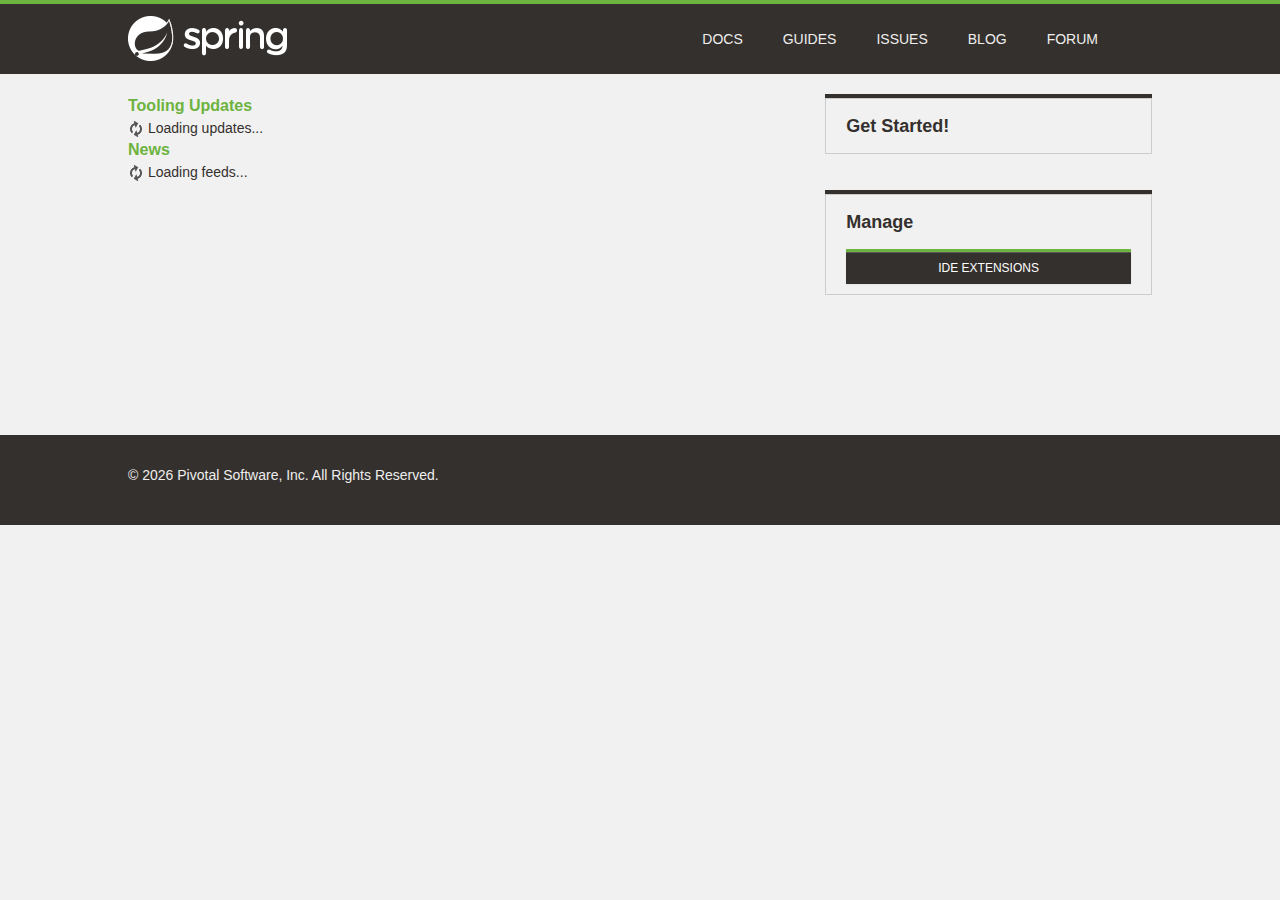
<file: Lab03/.metadata/.plugins/org.springsource.ide.eclipse.commons.gettingstarted/dashboard/1518623962007/index.html>
<!DOCTYPE html>
<html>
<head>
<title>Spring</title>
<meta
	content="width=device-width, initial-scale=1.0, maximum-scale=1, minimum-scale=1, user-scalable=no"
	id="Viewport" name="viewport" />
<meta http-equiv="Content-Type" content="text/html; charset=UTF-8">
<link rel="stylesheet" type="text/css"
	href="common/bootstrap/css/bootstrap.css" />
<link rel="stylesheet" type="text/css"
	href="http://fontawesome.io/assets/font-awesome/css/font-awesome.css" />
<link rel="stylesheet" type="text/css" href="common/css/fontcustom.css" />
<link rel="stylesheet" type="text/css" href="common/css/icons.css" />
<link rel="stylesheet" type="text/css" href="common/css/buttons.css" />
<link rel="stylesheet" type="text/css" href="common/css/typography.css" />
<link rel="stylesheet" type="text/css" href="common/css/main.css" />
<link rel="stylesheet" type="text/css" href="common/css/application.css" />
<link rel="stylesheet" type="text/css"
	href="common/css/markdown-content.css" />
<link rel="stylesheet" type="text/css" href="common/css/docs.css" />
<link rel="stylesheet" type="text/css" href="common/css/homepage.css" />
<link rel="stylesheet" type="text/css" href="common/css/tools.css" />
<link rel="stylesheet" type="text/css" href="common/css/projects.css" />
<link rel="stylesheet" type="text/css" href="common/css/highlight.css" />
<link rel="stylesheet" type="text/css" href="common/css/responsive.css" />
<script type="text/javascript" src="common/js/jquery.js"></script>
<script type="text/javascript"
	src="common/bootstrap/js/bootstrap.min.js"></script>
<script type="text/javascript"
	src="common/bootstrap-datetimepicker/js/bootstrap-datetimepicker.min.js"></script>
<script type="text/javascript" src="common/js/filter.js"></script>
<script type="text/javascript" src="common/js/application.js"></script>
<script type="text/javascript" src="common/js/guide.js"></script>

<link rel="stylesheet" type="text/css" href="common/css/blog.css" />
<link rel="stylesheet" type="text/css" href="common/css/dashboard.css" />

</head>
<body>
	<script>
		//window.ide 'dummy'. Replaced/injected later by STS browser integration.
		//The dummy helps preview/test the page in an external browser.
		window.ide = {
			call: function () {
				return false;
			}
		}
		
		function addHtml(element, html) {
			if (html) {
				document.getElementById(element).innerHTML = html;
			}
		}

		function search(input) {
			if (input.value != "") {
				ide.call('openWebPage', 'https://spring.io/search?q=' + input.value)
				input.value = "";
			}
		}
	</script>
	<div class="viewport">
		<header class="navbar header--navbar">
			<div class="navbar-inner">
				<div class="container-fluid">
					<div class="spring-logo--container">
						<a class="spring-logo" href="#"><span></span></a>
					</div>
					<ul class="nav pull-right">
						<li class="navbar-link"><a
							onclick="return ide.call('openWebPage', 'https://spring.io/docs')">Docs</a></li>
						<li class="navbar-link"><a
							onclick="return ide.call('openWebPage', 'https://spring.io/guides')">Guides</a></li>
						<li class="navbar-link"><a
							onclick="return ide.call('openWebPage', 'https://github.com/spring-projects/spring-ide/issues')">Issues</a></li>
						<li class="navbar-link"><a
							onclick="return ide.call('openWebPage', 'https://spring.io/blog')">Blog</a></li>
						<li class="navbar-link"><a
							onclick="return ide.call('openWebPage', 'http://forum.springsource.org/forumdisplay.php?32-SpringSource-Tool-Suite')">Forum</a></li>
						<li class="navbar-link nav-search"><i
							class="fa fa-search navbar-search--icon js-search-input-open"></i>
							<div class="search-input-close js-search-input-close">x</div></li>
					</ul>
				</div>
			</div>
			<div class="search-dropdown--container js-search-dropdown">
				<div class="container-fluid">
					<div class="search-form--container">
						<form action="" class="form-inline form-search" method="get">
							<input class="search-query search-form--form js-search-input"
								name="q" onchange="search(this)"
								placeholder="Search for documentation, guides, and posts..."
								type="text" value="" />
							<button class="search-form--submit" type="submit">
								<i class="fa fa-search"></i>
							</button>
						</form>
					</div>
				</div>
			</div>
		</header>
		<div class="body--container container-fluid ">
			<div class="main-body--wrapper"
				style="padding-top: 20px; margin-top: 0px;">
				<!-- Override Spring IO Page Whitespace -->
				<div class="row-fluid blog--wrapper">
					<div class="span8">
						<h3 class="feed-header">Tooling Updates</h3>
						<div id="updates">
						  <img src="common/img/loading.gif"/> Loading updates...
						</div>
						<h3 class="feed-header">News</h3>
						<div id="feeds">
						  <img src="common/img/loading.gif"/> Loading feeds...
						</div>
					</div>

					<aside class="span4 content-right-pane--container" id="sidebar">
						<div class="right-pane-widget--container">
							<h2>Get Started!</h2>
							<div id="gettingStarted">
							</div>
							<div id="projectWizards">
							</div>
						</div>
						<div class="right-pane-widget--container">
							<h2>Manage</h2>
							<a class="ide_widget btn btn-black uppercase" href="#"
								onclick="return ide.call('openEditor', 'org.springsource.ide.eclipse.commons.gettingstarted.dashboard.ExtensionsEditor')">IDE Extensions</a>
						</div>
					</aside>
				</div>
			</div>
		</div>
		<footer class="footer">
			<div class="container-fluid">
				<div class="row-fluid">
					<div class="span8">
						&copy;
						<script type="text/javascript">
							var d = new Date();
							document.write(d.getFullYear());
						</script>
						Pivotal Software, Inc. All Rights Reserved.
					</div>
				</div>
			</div>
		</footer>
	</div>
</body>
</html>
</file>
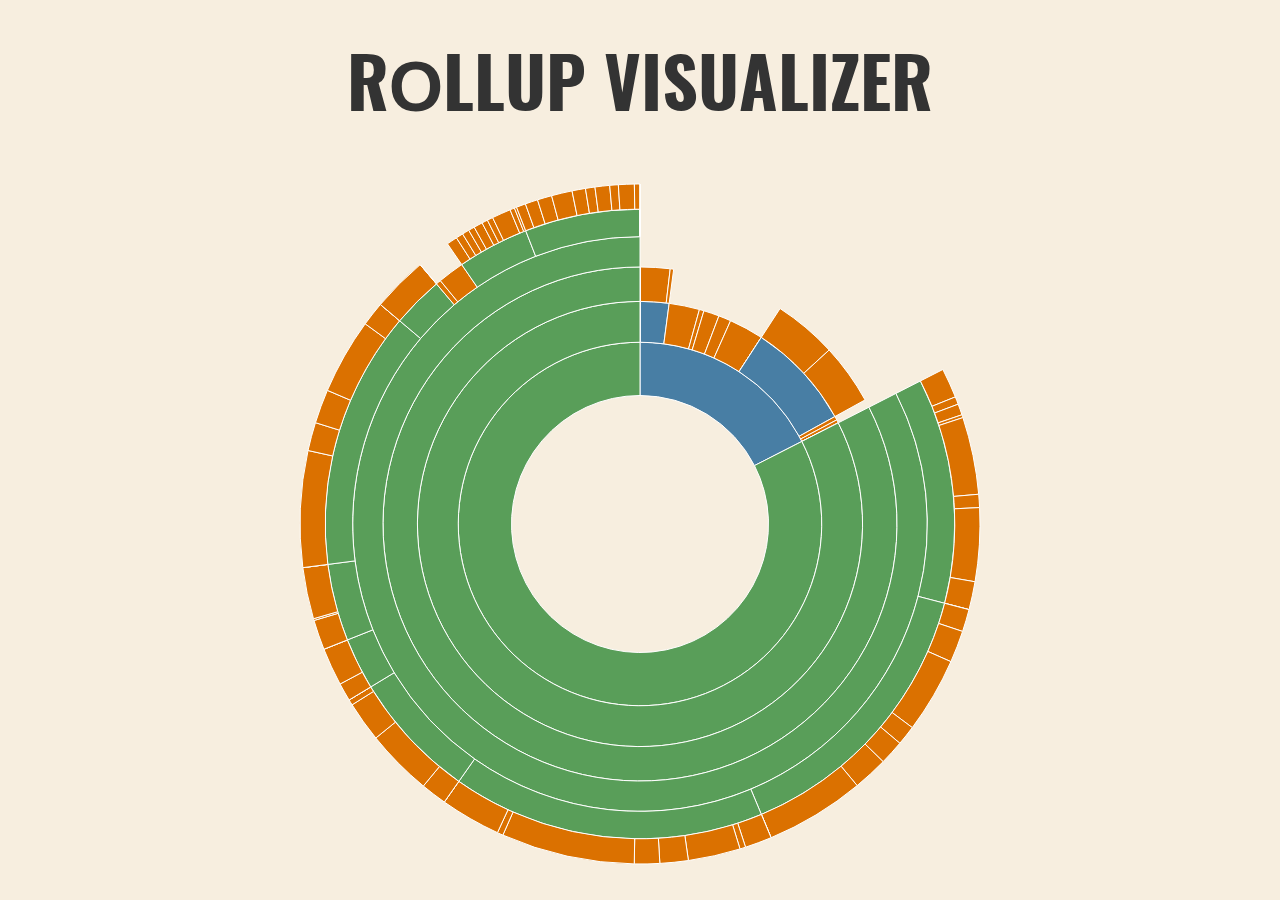
<file: Lab01/node_modules/@uirouter/angularjs/stats.html>
<!doctype html>
          <title>RollUp Visualizer</title>
          <meta charset="utf-8">
          <style>html {
    background-color: #f7eedf;
    color: #333;
}

body {
    font-family: sans-serif;
    margin: 10px auto 0;
    width: 700px;
    padding: 0 10px;
}

a,
.destyledButton {
    color: #347AB7;
}

p {
    margin-top: 0.5em;
}

svg {
    vertical-align: middle;
}

h1 {
    font-family: "Oswald", "HelveticaNeue-CondensedBold", "Arial Narrow", sans-serif;
    font-weight: bold;
    font-size: 70px;
    text-transform: uppercase;
    text-align: center;
}

hr {
    border: 0 none;
    border-top: 1px solid #aaa;
}



.breadcrumbs {
    height: 1em;
    margin: 1em 0;
}

.chart {
    position: relative;
    margin: 0 auto;
    min-height: 350px;
}
.chart--large {
    width: 950px;
    margin-left: -100px;
}

.chart path {
    stroke: #fff;
}

.details {
  position: absolute;
  top: 470px;
  left: 50%;
  width: 170px;
  margin-left: -85px;
  font-size: 14px;
  text-align: center;
  color: #666;
  z-index: -1;
  overflow: hidden;
  text-overflow: ellipsis;
}

.chart--large .details {
    top: 425px;
}

.details-size {
    font-size: 0.8em;
    margin-top: 1em;
}

.details-name {
    font-weight: bold;
}

.details-size::before {
    content: "(";
}
.details-size::after {
    content: ")";
}

.details-percentage {
    margin: 0.4em 0 0em;
    font-size: 2.4em;
    line-height: 1em;
}


footer {
    margin-top: 4em;
}

footer h2 {
    margin: 1.5em 0 0.5em;
    font-size: 1.3em;
}



.destyledButton {
    background: none;
    border: 0 none;
    cursor: pointer;
    font-size: inherit;
    padding: 0;
    text-decoration: underline;
}



@font-face {
    font-family: 'Oswald';
    src: url([data-uri]) format('woff');
    font-weight: bold;
    font-style: normal;
}
</style>
          <div>
          <div>
              <h1>RollUp Visualizer</h1>

              <div id="chart">
                <div class="details" style="display: none;">
                  <span class="details-name"></span>
                  <div class="details-percentage"></div>
                  of bundle size
                  <div class="details-size"></div>
                </div>
              </div>
          </div>
          </div>
          <script>window.nodesData = {"name":"root","children":[{"name":"lib-esm","children":[{"name":"angular.js","children":[],"size":35,"originalSize":201},{"name":"statebuilders","children":[{"name":"views.js","children":[],"size":1958,"originalSize":5396},{"name":"onEnterExitRetain.js","children":[],"size":228,"originalSize":1091}]},{"name":"templateFactory.js","children":[],"size":2347,"originalSize":9974},{"name":"stateProvider.js","children":[],"size":354,"originalSize":6069},{"name":"locationServices.js","children":[],"size":1204,"originalSize":3387},{"name":"urlRouterProvider.js","children":[],"size":957,"originalSize":7558},{"name":"services.js","children":[],"size":2655,"originalSize":6105},{"name":"injectables.js","children":[],"size":0,"originalSize":12809},{"name":"directives","children":[{"name":"stateDirectives.js","children":[],"size":4237,"originalSize":24325},{"name":"viewDirective.js","children":[],"size":4053,"originalSize":19153}]},{"name":"stateFilters.js","children":[],"size":291,"originalSize":1353},{"name":"viewScroll.js","children":[],"size":251,"originalSize":716},{"name":"index.js","children":[],"size":0,"originalSize":507}]},{"name":"node_modules","children":[{"name":"@uirouter","children":[{"name":"core","children":[{"name":"lib-esm","children":[{"name":"common","children":[{"name":"hof.js","children":[],"size":1497,"originalSize":8628},{"name":"glob.js","children":[],"size":388,"originalSize":3208},{"name":"predicates.js","children":[],"size":560,"originalSize":1848},{"name":"coreservices.js","children":[],"size":148,"originalSize":294},{"name":"common.js","children":[],"size":3897,"originalSize":17276},{"name":"queue.js","children":[],"size":665,"originalSize":1293},{"name":"trace.js","children":[],"size":3701,"originalSize":9387},{"name":"strings.js","children":[],"size":1417,"originalSize":5066},{"name":"index.js","children":[],"size":0,"originalSize":286}]},{"name":"state","children":[{"name":"stateObject.js","children":[],"size":1130,"originalSize":4998},{"name":"targetState.js","children":[],"size":1610,"originalSize":5991},{"name":"stateBuilder.js","children":[],"size":3807,"originalSize":13601},{"name":"stateMatcher.js","children":[],"size":993,"originalSize":2585},{"name":"stateQueueManager.js","children":[],"size":1237,"originalSize":3835},{"name":"stateRegistry.js","children":[],"size":1756,"originalSize":6073},{"name":"stateService.js","children":[],"size":5018,"originalSize":24749},{"name":"index.js","children":[],"size":0,"originalSize":261}]},{"name":"transition","children":[{"name":"rejectFactory.js","children":[],"size":1354,"originalSize":3708},{"name":"interface.js","children":[],"size":289,"originalSize":776},{"name":"transitionHook.js","children":[],"size":2630,"originalSize":9084},{"name":"hookRegistry.js","children":[],"size":1428,"originalSize":6817},{"name":"hookBuilder.js","children":[],"size":1272,"originalSize":5626},{"name":"transition.js","children":[],"size":6730,"originalSize":27899},{"name":"transitionEventType.js","children":[],"size":296,"originalSize":1190},{"name":"transitionService.js","children":[],"size":3053,"originalSize":11099},{"name":"index.js","children":[],"size":0,"originalSize":621}]},{"name":"params","children":[{"name":"paramType.js","children":[],"size":1310,"originalSize":5299},{"name":"param.js","children":[],"size":3363,"originalSize":9251},{"name":"paramTypes.js","children":[],"size":2028,"originalSize":5307},{"name":"stateParams.js","children":[],"size":283,"originalSize":1586},{"name":"index.js","children":[],"size":0,"originalSize":148}]},{"name":"path","children":[{"name":"pathNode.js","children":[],"size":911,"originalSize":3189},{"name":"pathFactory.js","children":[],"size":1909,"originalSize":8478},{"name":"index.js","children":[],"size":0,"originalSize":131}]},{"name":"resolve","children":[{"name":"resolvable.js","children":[],"size":1512,"originalSize":5805},{"name":"interface.js","children":[],"size":90,"originalSize":247},{"name":"resolveContext.js","children":[],"size":2596,"originalSize":9868},{"name":"index.js","children":[],"size":0,"originalSize":168}]},{"name":"url","children":[{"name":"urlMatcher.js","children":[],"size":5857,"originalSize":24270},{"name":"urlMatcherFactory.js","children":[],"size":1432,"originalSize":5295},{"name":"urlRule.js","children":[],"size":1712,"originalSize":8320},{"name":"urlRouter.js","children":[],"size":3812,"originalSize":11933},{"name":"urlService.js","children":[],"size":1222,"originalSize":3300},{"name":"index.js","children":[],"size":0,"originalSize":186}]},{"name":"view","children":[{"name":"view.js","children":[],"size":2802,"originalSize":14541},{"name":"index.js","children":[],"size":0,"originalSize":57}]},{"name":"globals.js","children":[],"size":271,"originalSize":1065},{"name":"router.js","children":[],"size":1434,"originalSize":7388},{"name":"hooks","children":[{"name":"coreResolvables.js","children":[],"size":538,"originalSize":1025},{"name":"redirectTo.js","children":[],"size":363,"originalSize":1369},{"name":"onEnterExitRetain.js","children":[],"size":354,"originalSize":2044},{"name":"resolve.js","children":[],"size":312,"originalSize":1596},{"name":"views.js","children":[],"size":446,"originalSize":1808},{"name":"updateGlobals.js","children":[],"size":298,"originalSize":1494},{"name":"url.js","children":[],"size":288,"originalSize":1050},{"name":"lazyLoad.js","children":[],"size":950,"originalSize":3907},{"name":"ignoredTransition.js","children":[],"size":233,"originalSize":1169},{"name":"invalidTransition.js","children":[],"size":113,"originalSize":604}]},{"name":"vanilla","children":[{"name":"q.js","children":[],"size":471,"originalSize":2240},{"name":"injector.js","children":[],"size":635,"originalSize":3553},{"name":"utils.js","children":[],"size":729,"originalSize":1942},{"name":"baseLocationService.js","children":[],"size":1043,"originalSize":1695},{"name":"hashLocationService.js","children":[],"size":677,"originalSize":1609},{"name":"memoryLocationService.js","children":[],"size":478,"originalSize":1258},{"name":"pushStateLocationService.js","children":[],"size":738,"originalSize":2973},{"name":"memoryLocationConfig.js","children":[],"size":431,"originalSize":1024},{"name":"browserLocationConfig.js","children":[],"size":797,"originalSize":1778},{"name":"plugins.js","children":[],"size":280,"originalSize":1479},{"name":"index.js","children":[],"size":0,"originalSize":378}]},{"name":"vanilla.js","children":[],"size":0,"originalSize":118},{"name":"interface.js","children":[],"size":0,"originalSize":521},{"name":"index.js","children":[],"size":0,"originalSize":440}]}]}]}]}]};</script>
          <script charset="UTF-8">
            !function(){"use strict";function t(t){return function(){var n=this.ownerDocument,e=this.namespaceURI;return e===ve&&n.documentElement.namespaceURI===ve?n.createElement(t):n.createElementNS(e,t)}}function n(t){return function(){return this.ownerDocument.createElementNS(t.space,t.local)}}function e(t,n,e){return t=r(t,n,e),function(n){var e=n.relatedTarget;e&&(e===this||8&e.compareDocumentPosition(this))||t.call(this,n)}}function r(t,n,e){return function(r){var i=Ce;Ce=r;try{t.call(this,this.__data__,n,e)}finally{Ce=i}}}function i(t){return t.trim().split(/^|\s+/).map(function(t){var n="",e=t.indexOf(".");return e>=0&&(n=t.slice(e+1),t=t.slice(0,e)),{type:t,name:n}})}function o(t){return function(){var n=this.__on;if(n){for(var e,r=0,i=-1,o=n.length;r<o;++r)e=n[r],t.type&&e.type!==t.type||e.name!==t.name?n[++i]=e:this.removeEventListener(e.type,e.listener,e.capture);++i?n.length=i:delete this.__on}}}function u(t,n,i){var o=Ae.hasOwnProperty(t.type)?e:r;return function(e,r,u){var a,c=this.__on,s=o(n,r,u);if(c)for(var h=0,l=c.length;h<l;++h)if((a=c[h]).type===t.type&&a.name===t.name)return this.removeEventListener(a.type,a.listener,a.capture),this.addEventListener(a.type,a.listener=s,a.capture=i),void(a.value=n);this.addEventListener(t.type,s,i),a={type:t.type,name:t.name,value:n,listener:s,capture:i},c?c.push(a):this.__on=[a]}}function a(){}function c(){return[]}function s(t,n){this.ownerDocument=t.ownerDocument,this.namespaceURI=t.namespaceURI,this._next=null,this._parent=t,this.__data__=n}function h(t,n,e,r,i,o){for(var u,a=0,c=n.length,h=o.length;a<h;++a)(u=n[a])?(u.__data__=o[a],r[a]=u):e[a]=new s(t,o[a]);for(;a<c;++a)(u=n[a])&&(i[a]=u)}function l(t,n,e,r,i,o,u){var a,c,h,l={},f=n.length,p=o.length,g=new Array(f);for(a=0;a<f;++a)(c=n[a])&&(g[a]=h=De+u.call(c,c.__data__,a,n),h in l?i[a]=c:l[h]=c);for(a=0;a<p;++a)(c=l[h=De+u.call(t,o[a],a,o)])?(r[a]=c,c.__data__=o[a],l[h]=null):e[a]=new s(t,o[a]);for(a=0;a<f;++a)(c=n[a])&&l[g[a]]===c&&(i[a]=c)}function f(t,n){return t<n?-1:t>n?1:t>=n?0:NaN}function p(t){return function(){this.removeAttribute(t)}}function g(t){return function(){this.removeAttributeNS(t.space,t.local)}}function d(t,n){return function(){this.setAttribute(t,n)}}function y(t,n){return function(){this.setAttributeNS(t.space,t.local,n)}}function v(t,n){return function(){var e=n.apply(this,arguments);null==e?this.removeAttribute(t):this.setAttribute(t,e)}}function m(t,n){return function(){var e=n.apply(this,arguments);null==e?this.removeAttributeNS(t.space,t.local):this.setAttributeNS(t.space,t.local,e)}}function _(t){return function(){this.style.removeProperty(t)}}function M(t,n,e){return function(){this.style.setProperty(t,n,e)}}function w(t,n,e){return function(){var r=n.apply(this,arguments);null==r?this.style.removeProperty(t):this.style.setProperty(t,r,e)}}function x(t,n){return t.style.getPropertyValue(n)||Fe(t).getComputedStyle(t,null).getPropertyValue(n)}function b(t){return function(){delete this[t]}}function T(t,n){return function(){this[t]=n}}function A(t,n){return function(){var e=n.apply(this,arguments);null==e?delete this[t]:this[t]=e}}function C(t){return t.trim().split(/^|\s+/)}function N(t){return t.classList||new k(t)}function k(t){this._node=t,this._names=C(t.getAttribute("class")||"")}function S(t,n){for(var e=N(t),r=-1,i=n.length;++r<i;)e.add(n[r])}function U(t,n){for(var e=N(t),r=-1,i=n.length;++r<i;)e.remove(n[r])}function D(t){return function(){S(this,t)}}function F(t){return function(){U(this,t)}}function E(t,n){return function(){(n.apply(this,arguments)?S:U)(this,t)}}function L(){this.textContent=""}function H(t){return function(){this.textContent=t}}function Y(t){return function(){var n=t.apply(this,arguments);this.textContent=null==n?"":n}}function P(){this.innerHTML=""}function $(t){return function(){this.innerHTML=t}}function z(t){return function(){var n=t.apply(this,arguments);this.innerHTML=null==n?"":n}}function q(){this.nextSibling&&this.parentNode.appendChild(this)}function B(){this.previousSibling&&this.parentNode.insertBefore(this,this.parentNode.firstChild)}function O(){return null}function j(){var t=this.parentNode;t&&t.removeChild(this)}function I(t,n,e){var r=Fe(t),i=r.CustomEvent;"function"==typeof i?i=new i(n,e):(i=r.document.createEvent("Event"),e?(i.initEvent(n,e.bubbles,e.cancelable),i.detail=e.detail):i.initEvent(n,!1,!1)),t.dispatchEvent(i)}function R(t,n){return function(){return I(this,t,n)}}function Z(t,n){return function(){return I(this,t,n.apply(this,arguments))}}function W(t,n){this._groups=t,this._parents=n}function X(t){var n=0,e=t.children,r=e&&e.length;if(r)for(;--r>=0;)n+=e[r].value;else n=1;t.value=n}function J(t,n){if(t===n)return t;var e=t.ancestors(),r=n.ancestors(),i=null;for(t=e.pop(),n=r.pop();t===n;)i=t,t=e.pop(),n=r.pop();return i}function V(t,n){var e,r,i,o,u,a=new tt(t),c=+t.value&&(a.value=t.value),s=[a];for(null==n&&(n=G);e=s.pop();)if(c&&(e.value=+e.data.value),(i=n(e.data))&&(u=i.length))for(e.children=new Array(u),o=u-1;o>=0;--o)s.push(r=e.children[o]=new tt(i[o])),r.parent=e,r.depth=e.depth+1;return a.eachBefore(K)}function G(t){return t.children}function Q(t){t.data=t.data.data}function K(t){var n=0;do{t.height=n}while((t=t.parent)&&t.height<++n)}function tt(t){this.data=t,this.depth=this.height=0,this.parent=null}function nt(){this._x0=this._y0=this._x1=this._y1=null,this._=""}function et(){return new nt}function rt(t){return t>1?0:t<-1?Je:Math.acos(t)}function it(t){return t>=1?Ve:t<=-1?-Ve:Math.asin(t)}function ot(t){return t.innerRadius}function ut(t){return t.outerRadius}function at(t){return t.startAngle}function ct(t){return t.endAngle}function st(t){return t&&t.padAngle}function ht(t,n,e,r,i,o,u,a){var c=e-t,s=r-n,h=u-i,l=a-o,f=(h*(n-o)-l*(t-i))/(l*c-h*s);return[t+f*c,n+f*s]}function lt(t,n,e,r,i,o,u){var a=t-e,c=n-r,s=(u?o:-o)/We(a*a+c*c),h=s*c,l=-s*a,f=t+h,p=n+l,g=e+h,d=r+l,y=(f+g)/2,v=(p+d)/2,m=g-f,_=d-p,M=m*m+_*_,w=i-o,x=f*d-g*p,b=(_<0?-1:1)*We(Ie(0,w*w*M-x*x)),T=(x*_-m*b)/M,A=(-x*m-_*b)/M,C=(x*_+m*b)/M,N=(-x*m+_*b)/M,k=T-y,S=A-v,U=C-y,D=N-v;return k*k+S*S>U*U+D*D&&(T=C,A=N),{cx:T,cy:A,x01:-h,y01:-l,x11:T*(i/w-1),y11:A*(i/w-1)}}function ft(t){this._context=t}function pt(t){return t<0?-1:1}function gt(t,n,e){var r=t._x1-t._x0,i=n-t._x1,o=(t._y1-t._y0)/(r||i<0&&-0),u=(e-t._y1)/(i||r<0&&-0),a=(o*i+u*r)/(r+i);return(pt(o)+pt(u))*Math.min(Math.abs(o),Math.abs(u),.5*Math.abs(a))||0}function dt(t,n){var e=t._x1-t._x0;return e?(3*(t._y1-t._y0)/e-n)/2:n}function yt(t,n,e){var r=t._x0,i=t._y0,o=t._x1,u=t._y1,a=(o-r)/3;t._context.bezierCurveTo(r+a,i+a*n,o-a,u-a*e,o,u)}function vt(t){this._context=t}function mt(t){this._context=t}function _t(t){return function(n,e){return Qe(t(n),e)}}function Mt(t,n,e){var r=(n-t)/Math.max(0,e),i=Math.floor(Math.log(r)/Math.LN10),o=r/Math.pow(10,i);return i>=0?(o>=tr?10:o>=nr?5:o>=er?2:1)*Math.pow(10,i):-Math.pow(10,-i)/(o>=tr?10:o>=nr?5:o>=er?2:1)}function wt(t,n,e){var r=Math.abs(n-t)/Math.max(0,e),i=Math.pow(10,Math.floor(Math.log(r)/Math.LN10)),o=r/i;return o>=tr?i*=10:o>=nr?i*=5:o>=er&&(i*=2),n<t?-i:i}function xt(){}function bt(t,n){var e=new xt;if(t instanceof xt)t.each(function(t,n){e.set(n,t)});else if(Array.isArray(t)){var r,i=-1,o=t.length;if(null==n)for(;++i<o;)e.set(i,t[i]);else for(;++i<o;)e.set(n(r=t[i],i,t),r)}else if(t)for(var u in t)e.set(u,t[u]);return e}function Tt(){}function At(t,n){var e=Object.create(t.prototype);for(var r in n)e[r]=n[r];return e}function Ct(){}function Nt(t){var n;return t=(t+"").trim().toLowerCase(),(n=fr.exec(t))?(n=parseInt(n[1],16),new Ft(n>>8&15|n>>4&240,n>>4&15|240&n,(15&n)<<4|15&n,1)):(n=pr.exec(t))?kt(parseInt(n[1],16)):(n=gr.exec(t))?new Ft(n[1],n[2],n[3],1):(n=dr.exec(t))?new Ft(255*n[1]/100,255*n[2]/100,255*n[3]/100,1):(n=yr.exec(t))?St(n[1],n[2],n[3],n[4]):(n=vr.exec(t))?St(255*n[1]/100,255*n[2]/100,255*n[3]/100,n[4]):(n=mr.exec(t))?Et(n[1],n[2]/100,n[3]/100,1):(n=_r.exec(t))?Et(n[1],n[2]/100,n[3]/100,n[4]):Mr.hasOwnProperty(t)?kt(Mr[t]):"transparent"===t?new Ft(NaN,NaN,NaN,0):null}function kt(t){return new Ft(t>>16&255,t>>8&255,255&t,1)}function St(t,n,e,r){return r<=0&&(t=n=e=NaN),new Ft(t,n,e,r)}function Ut(t){return t instanceof Ct||(t=Nt(t)),t?(t=t.rgb(),new Ft(t.r,t.g,t.b,t.opacity)):new Ft}function Dt(t,n,e,r){return 1===arguments.length?Ut(t):new Ft(t,n,e,null==r?1:r)}function Ft(t,n,e,r){this.r=+t,this.g=+n,this.b=+e,this.opacity=+r}function Et(t,n,e,r){return r<=0?t=n=e=NaN:e<=0||e>=1?t=n=NaN:n<=0&&(t=NaN),new Ht(t,n,e,r)}function Lt(t){if(t instanceof Ht)return new Ht(t.h,t.s,t.l,t.opacity);if(t instanceof Ct||(t=Nt(t)),!t)return new Ht;if(t instanceof Ht)return t;var n=(t=t.rgb()).r/255,e=t.g/255,r=t.b/255,i=Math.min(n,e,r),o=Math.max(n,e,r),u=NaN,a=o-i,c=(o+i)/2;return a?(u=n===o?(e-r)/a+6*(e<r):e===o?(r-n)/a+2:(n-e)/a+4,a/=c<.5?o+i:2-o-i,u*=60):a=c>0&&c<1?0:u,new Ht(u,a,c,t.opacity)}function Ht(t,n,e,r){this.h=+t,this.s=+n,this.l=+e,this.opacity=+r}function Yt(t,n,e){return 255*(t<60?n+(e-n)*t/60:t<180?e:t<240?n+(e-n)*(240-t)/60:n)}function Pt(t){if(t instanceof $t)return new $t(t.l,t.a,t.b,t.opacity);if(t instanceof It){var n=t.h*wr;return new $t(t.l,Math.cos(n)*t.c,Math.sin(n)*t.c,t.opacity)}t instanceof Ft||(t=Ut(t));var e=Ot(t.r),r=Ot(t.g),i=Ot(t.b),o=zt((.4124564*e+.3575761*r+.1804375*i)/br),u=zt((.2126729*e+.7151522*r+.072175*i)/Tr);return new $t(116*u-16,500*(o-u),200*(u-zt((.0193339*e+.119192*r+.9503041*i)/Ar)),t.opacity)}function $t(t,n,e,r){this.l=+t,this.a=+n,this.b=+e,this.opacity=+r}function zt(t){return t>Sr?Math.pow(t,1/3):t/kr+Cr}function qt(t){return t>Nr?t*t*t:kr*(t-Cr)}function Bt(t){return 255*(t<=.0031308?12.92*t:1.055*Math.pow(t,1/2.4)-.055)}function Ot(t){return(t/=255)<=.04045?t/12.92:Math.pow((t+.055)/1.055,2.4)}function jt(t){if(t instanceof It)return new It(t.h,t.c,t.l,t.opacity);t instanceof $t||(t=Pt(t));var n=Math.atan2(t.b,t.a)*xr;return new It(n<0?n+360:n,Math.sqrt(t.a*t.a+t.b*t.b),t.l,t.opacity)}function It(t,n,e,r){this.h=+t,this.c=+n,this.l=+e,this.opacity=+r}function Rt(t){if(t instanceof Wt)return new Wt(t.h,t.s,t.l,t.opacity);t instanceof Ft||(t=Ut(t));var n=t.r/255,e=t.g/255,r=t.b/255,i=(Pr*r+Hr*n-Yr*e)/(Pr+Hr-Yr),o=r-i,u=(Lr*(e-i)-Fr*o)/Er,a=Math.sqrt(u*u+o*o)/(Lr*i*(1-i)),c=a?Math.atan2(u,o)*xr-120:NaN;return new Wt(c<0?c+360:c,a,i,t.opacity)}function Zt(t,n,e,r){return 1===arguments.length?Rt(t):new Wt(t,n,e,null==r?1:r)}function Wt(t,n,e,r){this.h=+t,this.s=+n,this.l=+e,this.opacity=+r}function Xt(t,n){return function(e){return t+e*n}}function Jt(t,n,e){return t=Math.pow(t,e),n=Math.pow(n,e)-t,e=1/e,function(r){return Math.pow(t+r*n,e)}}function Vt(t){return 1==(t=+t)?Gt:function(n,e){return e-n?Jt(n,e,t):$r(isNaN(n)?e:n)}}function Gt(t,n){var e=n-t;return e?Xt(t,e):$r(isNaN(t)?n:t)}function Qt(t){return function(){return t}}function Kt(t){return function(n){return t(n)+""}}function tn(t){return function n(e){function r(n,r){var i=t((n=Zt(n)).h,(r=Zt(r)).h),o=Gt(n.s,r.s),u=Gt(n.l,r.l),a=Gt(n.opacity,r.opacity);return function(t){return n.h=i(t),n.s=o(t),n.l=u(Math.pow(t,e)),n.opacity=a(t),n+""}}return e=+e,r.gamma=n,r}(1)}function nn(t,n){return(n-=t=+t)?function(e){return(e-t)/n}:Gr(n)}function en(t){return function(n,e){var r=t(n=+n,e=+e);return function(t){return t<=n?0:t>=e?1:r(t)}}}function rn(t){return function(n,e){var r=t(n=+n,e=+e);return function(t){return t<=0?n:t>=1?e:r(t)}}}function on(t,n,e,r){var i=t[0],o=t[1],u=n[0],a=n[1];return o<i?(i=e(o,i),u=r(a,u)):(i=e(i,o),u=r(u,a)),function(t){return u(i(t))}}function un(t,n,e,r){var i=Math.min(t.length,n.length)-1,o=new Array(i),u=new Array(i),a=-1;for(t[i]<t[0]&&(t=t.slice().reverse(),n=n.slice().reverse());++a<i;)o[a]=e(t[a],t[a+1]),u[a]=r(n[a],n[a+1]);return function(n){var e=Ke(t,n,1,i)-1;return u[e](o[e](n))}}function an(t,n){return n.domain(t.domain()).range(t.range()).interpolate(t.interpolate()).clamp(t.clamp())}function cn(t,n){function e(){return i=Math.min(a.length,c.length)>2?un:on,o=u=null,r}function r(n){return(o||(o=i(a,c,h?en(t):t,s)))(+n)}var i,o,u,a=Kr,c=Kr,s=Wr,h=!1;return r.invert=function(t){return(u||(u=i(c,a,nn,h?rn(n):n)))(+t)},r.domain=function(t){return arguments.length?(a=ur.call(t,Qr),e()):a.slice()},r.range=function(t){return arguments.length?(c=ar.call(t),e()):c.slice()},r.rangeRound=function(t){return c=ar.call(t),s=Xr,e()},r.clamp=function(t){return arguments.length?(h=!!t,e()):h},r.interpolate=function(t){return arguments.length?(s=t,e()):s},e()}function sn(t){return new hn(t)}function hn(t){if(!(n=ui.exec(t)))throw new Error("invalid format: "+t);var n,e=n[1]||" ",r=n[2]||">",i=n[3]||"-",o=n[4]||"",u=!!n[5],a=n[6]&&+n[6],c=!!n[7],s=n[8]&&+n[8].slice(1),h=n[9]||"";"n"===h?(c=!0,h="g"):oi[h]||(h=""),(u||"0"===e&&"="===r)&&(u=!0,e="0",r="="),this.fill=e,this.align=r,this.sign=i,this.symbol=o,this.zero=u,this.width=a,this.comma=c,this.precision=s,this.type=h}function ln(t){var n=t.domain;return t.ticks=function(t){var e=n();return rr(e[0],e[e.length-1],null==t?10:t)},t.tickFormat=function(t,e){return di(n(),t,e)},t.nice=function(e){null==e&&(e=10);var r,i=n(),o=0,u=i.length-1,a=i[o],c=i[u];return c<a&&(r=a,a=c,c=r,r=o,o=u,u=r),r=Mt(a,c,e),r>0?r=Mt(a=Math.floor(a/r)*r,c=Math.ceil(c/r)*r,e):r<0&&(r=Mt(a=Math.ceil(a*r)/r,c=Math.floor(c*r)/r,e)),r>0?(i[o]=Math.floor(a/r)*r,i[u]=Math.ceil(c/r)*r,n(i)):r<0&&(i[o]=Math.ceil(a*r)/r,i[u]=Math.floor(c*r)/r,n(i)),t},t}function fn(){var t=cn(nn,Or);return t.copy=function(){return an(t,fn())},ln(t)}function pn(t,n){return t<0?-Math.pow(-t,n):Math.pow(t,n)}function gn(){var t=1,n=cn(function(n,e){return(e=pn(e,t)-(n=pn(n,t)))?function(r){return(pn(r,t)-n)/e}:Gr(e)},function(n,e){return e=pn(e,t)-(n=pn(n,t)),function(r){return pn(n+e*r,1/t)}}),e=n.domain;return n.exponent=function(n){return arguments.length?(t=+n,e(e())):t},n.copy=function(){return an(n,gn().exponent(t))},ln(n)}function dn(t,n,e,r){function i(n){return t(n=new Date(+n)),n}return i.floor=i,i.ceil=function(e){return t(e=new Date(e-1)),n(e,1),t(e),e},i.round=function(t){var n=i(t),e=i.ceil(t);return t-n<e-t?n:e},i.offset=function(t,e){return n(t=new Date(+t),null==e?1:Math.floor(e)),t},i.range=function(e,r,o){var u=[];if(e=i.ceil(e),o=null==o?1:Math.floor(o),!(e<r&&o>0))return u;do{u.push(new Date(+e))}while(n(e,o),t(e),e<r);return u},i.filter=function(e){return dn(function(n){if(n>=n)for(;t(n),!e(n);)n.setTime(n-1)},function(t,r){if(t>=t)if(r<0)for(;++r<=0;)for(;n(t,-1),!e(t););else for(;--r>=0;)for(;n(t,1),!e(t););})},e&&(i.count=function(n,r){return yi.setTime(+n),vi.setTime(+r),t(yi),t(vi),Math.floor(e(yi,vi))},i.every=function(t){return t=Math.floor(t),isFinite(t)&&t>0?t>1?i.filter(r?function(n){return r(n)%t==0}:function(n){return i.count(0,n)%t==0}):i:null}),i}function yn(t){return dn(function(n){n.setDate(n.getDate()-(n.getDay()+7-t)%7),n.setHours(0,0,0,0)},function(t,n){t.setDate(t.getDate()+7*n)},function(t,n){return(n-t-(n.getTimezoneOffset()-t.getTimezoneOffset())*_i)/Mi})}function vn(t){return dn(function(n){n.setUTCDate(n.getUTCDate()-(n.getUTCDay()+7-t)%7),n.setUTCHours(0,0,0,0)},function(t,n){t.setUTCDate(t.getUTCDate()+7*n)},function(t,n){return(n-t)/Mi})}function mn(t){if(0<=t.y&&t.y<100){var n=new Date(-1,t.m,t.d,t.H,t.M,t.S,t.L);return n.setFullYear(t.y),n}return new Date(t.y,t.m,t.d,t.H,t.M,t.S,t.L)}function _n(t){if(0<=t.y&&t.y<100){var n=new Date(Date.UTC(-1,t.m,t.d,t.H,t.M,t.S,t.L));return n.setUTCFullYear(t.y),n}return new Date(Date.UTC(t.y,t.m,t.d,t.H,t.M,t.S,t.L))}function Mn(t){return{y:t,m:0,d:1,H:0,M:0,S:0,L:0}}function wn(t){function n(t,n){return function(e){var r,i,o,u=[],a=-1,c=0,s=t.length;for(e instanceof Date||(e=new Date(+e));++a<s;)37===t.charCodeAt(a)&&(u.push(t.slice(c,a)),null!=(i=Fi[r=t.charAt(++a)])?r=t.charAt(++a):i="e"===r?" ":"0",(o=n[r])&&(r=o(e,i)),u.push(r),c=a+1);return u.push(t.slice(c,a)),u.join("")}}function e(t,n){return function(e){var i=Mn(1900);if(r(i,t,e+="",0)!=e.length)return null;if("p"in i&&(i.H=i.H%12+12*i.p),"W"in i||"U"in i){"w"in i||(i.w="W"in i?1:0);var o="Z"in i?_n(Mn(i.y)).getUTCDay():n(Mn(i.y)).getDay();i.m=0,i.d="W"in i?(i.w+6)%7+7*i.W-(o+5)%7:i.w+7*i.U-(o+6)%7}return"Z"in i?(i.H+=i.Z/100|0,i.M+=i.Z%100,_n(i)):n(i)}}function r(t,n,e,r){for(var i,o,u=0,a=n.length,c=e.length;u<a;){if(r>=c)return-1;if(37===(i=n.charCodeAt(u++))){if(i=n.charAt(u++),!(o=T[i in Fi?n.charAt(u++):i])||(r=o(t,e,r))<0)return-1}else if(i!=e.charCodeAt(r++))return-1}return r}var i=t.dateTime,o=t.date,u=t.time,a=t.periods,c=t.days,s=t.shortDays,h=t.months,l=t.shortMonths,f=Tn(a),p=An(a),g=Tn(c),d=An(c),y=Tn(s),v=An(s),m=Tn(h),_=An(h),M=Tn(l),w=An(l),x={a:function(t){return s[t.getDay()]},A:function(t){return c[t.getDay()]},b:function(t){return l[t.getMonth()]},B:function(t){return h[t.getMonth()]},c:null,d:qn,e:qn,H:Bn,I:On,j:jn,L:In,m:Rn,M:Zn,p:function(t){return a[+(t.getHours()>=12)]},S:Wn,U:Xn,w:Jn,W:Vn,x:null,X:null,y:Gn,Y:Qn,Z:Kn,"%":ge},b={a:function(t){return s[t.getUTCDay()]},A:function(t){return c[t.getUTCDay()]},b:function(t){return l[t.getUTCMonth()]},B:function(t){return h[t.getUTCMonth()]},c:null,d:te,e:te,H:ne,I:ee,j:re,L:ie,m:oe,M:ue,p:function(t){return a[+(t.getUTCHours()>=12)]},S:ae,U:ce,w:se,W:he,x:null,X:null,y:le,Y:fe,Z:pe,"%":ge},T={a:function(t,n,e){var r=y.exec(n.slice(e));return r?(t.w=v[r[0].toLowerCase()],e+r[0].length):-1},A:function(t,n,e){var r=g.exec(n.slice(e));return r?(t.w=d[r[0].toLowerCase()],e+r[0].length):-1},b:function(t,n,e){var r=M.exec(n.slice(e));return r?(t.m=w[r[0].toLowerCase()],e+r[0].length):-1},B:function(t,n,e){var r=m.exec(n.slice(e));return r?(t.m=_[r[0].toLowerCase()],e+r[0].length):-1},c:function(t,n,e){return r(t,i,n,e)},d:En,e:En,H:Hn,I:Hn,j:Ln,L:$n,m:Fn,M:Yn,p:function(t,n,e){var r=f.exec(n.slice(e));return r?(t.p=p[r[0].toLowerCase()],e+r[0].length):-1},S:Pn,U:Nn,w:Cn,W:kn,x:function(t,n,e){return r(t,o,n,e)},X:function(t,n,e){return r(t,u,n,e)},y:Un,Y:Sn,Z:Dn,"%":zn};return x.x=n(o,x),x.X=n(u,x),x.c=n(i,x),b.x=n(o,b),b.X=n(u,b),b.c=n(i,b),{format:function(t){var e=n(t+="",x);return e.toString=function(){return t},e},parse:function(t){var n=e(t+="",mn);return n.toString=function(){return t},n},utcFormat:function(t){var e=n(t+="",b);return e.toString=function(){return t},e},utcParse:function(t){var n=e(t,_n);return n.toString=function(){return t},n}}}function xn(t,n,e){var r=t<0?"-":"",i=(r?-t:t)+"",o=i.length;return r+(o<e?new Array(e-o+1).join(n)+i:i)}function bn(t){return t.replace(Hi,"\\$&")}function Tn(t){return new RegExp("^(?:"+t.map(bn).join("|")+")","i")}function An(t){for(var n={},e=-1,r=t.length;++e<r;)n[t[e].toLowerCase()]=e;return n}function Cn(t,n,e){var r=Ei.exec(n.slice(e,e+1));return r?(t.w=+r[0],e+r[0].length):-1}function Nn(t,n,e){var r=Ei.exec(n.slice(e));return r?(t.U=+r[0],e+r[0].length):-1}function kn(t,n,e){var r=Ei.exec(n.slice(e));return r?(t.W=+r[0],e+r[0].length):-1}function Sn(t,n,e){var r=Ei.exec(n.slice(e,e+4));return r?(t.y=+r[0],e+r[0].length):-1}function Un(t,n,e){var r=Ei.exec(n.slice(e,e+2));return r?(t.y=+r[0]+(+r[0]>68?1900:2e3),e+r[0].length):-1}function Dn(t,n,e){var r=/^(Z)|([+-]\d\d)(?:\:?(\d\d))?/.exec(n.slice(e,e+6));return r?(t.Z=r[1]?0:-(r[2]+(r[3]||"00")),e+r[0].length):-1}function Fn(t,n,e){var r=Ei.exec(n.slice(e,e+2));return r?(t.m=r[0]-1,e+r[0].length):-1}function En(t,n,e){var r=Ei.exec(n.slice(e,e+2));return r?(t.d=+r[0],e+r[0].length):-1}function Ln(t,n,e){var r=Ei.exec(n.slice(e,e+3));return r?(t.m=0,t.d=+r[0],e+r[0].length):-1}function Hn(t,n,e){var r=Ei.exec(n.slice(e,e+2));return r?(t.H=+r[0],e+r[0].length):-1}function Yn(t,n,e){var r=Ei.exec(n.slice(e,e+2));return r?(t.M=+r[0],e+r[0].length):-1}function Pn(t,n,e){var r=Ei.exec(n.slice(e,e+2));return r?(t.S=+r[0],e+r[0].length):-1}function $n(t,n,e){var r=Ei.exec(n.slice(e,e+3));return r?(t.L=+r[0],e+r[0].length):-1}function zn(t,n,e){var r=Li.exec(n.slice(e,e+1));return r?e+r[0].length:-1}function qn(t,n){return xn(t.getDate(),n,2)}function Bn(t,n){return xn(t.getHours(),n,2)}function On(t,n){return xn(t.getHours()%12||12,n,2)}function jn(t,n){return xn(1+wi.count(Ti(t),t),n,3)}function In(t,n){return xn(t.getMilliseconds(),n,3)}function Rn(t,n){return xn(t.getMonth()+1,n,2)}function Zn(t,n){return xn(t.getMinutes(),n,2)}function Wn(t,n){return xn(t.getSeconds(),n,2)}function Xn(t,n){return xn(xi.count(Ti(t),t),n,2)}function Jn(t){return t.getDay()}function Vn(t,n){return xn(bi.count(Ti(t),t),n,2)}function Gn(t,n){return xn(t.getFullYear()%100,n,2)}function Qn(t,n){return xn(t.getFullYear()%1e4,n,4)}function Kn(t){var n=t.getTimezoneOffset();return(n>0?"-":(n*=-1,"+"))+xn(n/60|0,"0",2)+xn(n%60,"0",2)}function te(t,n){return xn(t.getUTCDate(),n,2)}function ne(t,n){return xn(t.getUTCHours(),n,2)}function ee(t,n){return xn(t.getUTCHours()%12||12,n,2)}function re(t,n){return xn(1+Ai.count(ki(t),t),n,3)}function ie(t,n){return xn(t.getUTCMilliseconds(),n,3)}function oe(t,n){return xn(t.getUTCMonth()+1,n,2)}function ue(t,n){return xn(t.getUTCMinutes(),n,2)}function ae(t,n){return xn(t.getUTCSeconds(),n,2)}function ce(t,n){return xn(Ci.count(ki(t),t),n,2)}function se(t){return t.getUTCDay()}function he(t,n){return xn(Ni.count(ki(t),t),n,2)}function le(t,n){return xn(t.getUTCFullYear()%100,n,2)}function fe(t,n){return xn(t.getUTCFullYear()%1e4,n,4)}function pe(){return"+0000"}function ge(){return"%"}function de(t){return t.children&&t.children.length?!!ye(t).filter(function(t){return"node_modules"===t.data.name}).length?"#599e59":"#487ea4":"#db7100"}function ye(t){for(var n=[],e=t;e.parent;)n.unshift(e),e=e.parent;return n}var ve="http://www.w3.org/1999/xhtml",me={svg:"http://www.w3.org/2000/svg",xhtml:ve,xlink:"http://www.w3.org/1999/xlink",xml:"http://www.w3.org/XML/1998/namespace",xmlns:"http://www.w3.org/2000/xmlns/"},_e=function(t){var n=t+="",e=n.indexOf(":");return e>=0&&"xmlns"!==(n=t.slice(0,e))&&(t=t.slice(e+1)),me.hasOwnProperty(n)?{space:me[n],local:t}:t},Me=function(e){var r=_e(e);return(r.local?n:t)(r)},we=function(t){return function(){return this.matches(t)}};if("undefined"!=typeof document){var xe=document.documentElement;if(!xe.matches){var be=xe.webkitMatchesSelector||xe.msMatchesSelector||xe.mozMatchesSelector||xe.oMatchesSelector;we=function(t){return function(){return be.call(this,t)}}}}var Te=we,Ae={},Ce=null;"undefined"!=typeof document&&("onmouseenter"in document.documentElement||(Ae={mouseenter:"mouseover",mouseleave:"mouseout"}));var Ne=function(t){return null==t?a:function(){return this.querySelector(t)}},ke=function(t){return null==t?c:function(){return this.querySelectorAll(t)}},Se=function(t){return new Array(t.length)};s.prototype={constructor:s,appendChild:function(t){return this._parent.insertBefore(t,this._next)},insertBefore:function(t,n){return this._parent.insertBefore(t,n)},querySelector:function(t){return this._parent.querySelector(t)},querySelectorAll:function(t){return this._parent.querySelectorAll(t)}};var Ue=function(t){return function(){return t}},De="$",Fe=function(t){return t.ownerDocument&&t.ownerDocument.defaultView||t.document&&t||t.defaultView};k.prototype={add:function(t){this._names.indexOf(t)<0&&(this._names.push(t),this._node.setAttribute("class",this._names.join(" ")))},remove:function(t){var n=this._names.indexOf(t);n>=0&&(this._names.splice(n,1),this._node.setAttribute("class",this._names.join(" ")))},contains:function(t){return this._names.indexOf(t)>=0}};var Ee=[null];W.prototype=function(){return new W([[document.documentElement]],Ee)}.prototype={constructor:W,select:function(t){"function"!=typeof t&&(t=Ne(t));for(var n=this._groups,e=n.length,r=new Array(e),i=0;i<e;++i)for(var o,u,a=n[i],c=a.length,s=r[i]=new Array(c),h=0;h<c;++h)(o=a[h])&&(u=t.call(o,o.__data__,h,a))&&("__data__"in o&&(u.__data__=o.__data__),s[h]=u);return new W(r,this._parents)},selectAll:function(t){"function"!=typeof t&&(t=ke(t));for(var n=this._groups,e=n.length,r=[],i=[],o=0;o<e;++o)for(var u,a=n[o],c=a.length,s=0;s<c;++s)(u=a[s])&&(r.push(t.call(u,u.__data__,s,a)),i.push(u));return new W(r,i)},filter:function(t){"function"!=typeof t&&(t=Te(t));for(var n=this._groups,e=n.length,r=new Array(e),i=0;i<e;++i)for(var o,u=n[i],a=u.length,c=r[i]=[],s=0;s<a;++s)(o=u[s])&&t.call(o,o.__data__,s,u)&&c.push(o);return new W(r,this._parents)},data:function(t,n){if(!t)return d=new Array(this.size()),s=-1,this.each(function(t){d[++s]=t}),d;var e=n?l:h,r=this._parents,i=this._groups;"function"!=typeof t&&(t=Ue(t));for(var o=i.length,u=new Array(o),a=new Array(o),c=new Array(o),s=0;s<o;++s){var f=r[s],p=i[s],g=p.length,d=t.call(f,f&&f.__data__,s,r),y=d.length,v=a[s]=new Array(y),m=u[s]=new Array(y);e(f,p,v,m,c[s]=new Array(g),d,n);for(var _,M,w=0,x=0;w<y;++w)if(_=v[w]){for(w>=x&&(x=w+1);!(M=m[x])&&++x<y;);_._next=M||null}}return u=new W(u,r),u._enter=a,u._exit=c,u},enter:function(){return new W(this._enter||this._groups.map(Se),this._parents)},exit:function(){return new W(this._exit||this._groups.map(Se),this._parents)},merge:function(t){for(var n=this._groups,e=t._groups,r=n.length,i=e.length,o=Math.min(r,i),u=new Array(r),a=0;a<o;++a)for(var c,s=n[a],h=e[a],l=s.length,f=u[a]=new Array(l),p=0;p<l;++p)(c=s[p]||h[p])&&(f[p]=c);for(;a<r;++a)u[a]=n[a];return new W(u,this._parents)},order:function(){for(var t=this._groups,n=-1,e=t.length;++n<e;)for(var r,i=t[n],o=i.length-1,u=i[o];--o>=0;)(r=i[o])&&(u&&u!==r.nextSibling&&u.parentNode.insertBefore(r,u),u=r);return this},sort:function(t){t||(t=f);for(var n=this._groups,e=n.length,r=new Array(e),i=0;i<e;++i){for(var o,u=n[i],a=u.length,c=r[i]=new Array(a),s=0;s<a;++s)(o=u[s])&&(c[s]=o);c.sort(function(n,e){return n&&e?t(n.__data__,e.__data__):!n-!e})}return new W(r,this._parents).order()},call:function(){var t=arguments[0];return arguments[0]=this,t.apply(null,arguments),this},nodes:function(){var t=new Array(this.size()),n=-1;return this.each(function(){t[++n]=this}),t},node:function(){for(var t=this._groups,n=0,e=t.length;n<e;++n)for(var r=t[n],i=0,o=r.length;i<o;++i){var u=r[i];if(u)return u}return null},size:function(){var t=0;return this.each(function(){++t}),t},empty:function(){return!this.node()},each:function(t){for(var n=this._groups,e=0,r=n.length;e<r;++e)for(var i,o=n[e],u=0,a=o.length;u<a;++u)(i=o[u])&&t.call(i,i.__data__,u,o);return this},attr:function(t,n){var e=_e(t);if(arguments.length<2){var r=this.node();return e.local?r.getAttributeNS(e.space,e.local):r.getAttribute(e)}return this.each((null==n?e.local?g:p:"function"==typeof n?e.local?m:v:e.local?y:d)(e,n))},style:function(t,n,e){return arguments.length>1?this.each((null==n?_:"function"==typeof n?w:M)(t,n,null==e?"":e)):x(this.node(),t)},property:function(t,n){return arguments.length>1?this.each((null==n?b:"function"==typeof n?A:T)(t,n)):this.node()[t]},classed:function(t,n){var e=C(t+"");if(arguments.length<2){for(var r=N(this.node()),i=-1,o=e.length;++i<o;)if(!r.contains(e[i]))return!1;return!0}return this.each(("function"==typeof n?E:n?D:F)(e,n))},text:function(t){return arguments.length?this.each(null==t?L:("function"==typeof t?Y:H)(t)):this.node().textContent},html:function(t){return arguments.length?this.each(null==t?P:("function"==typeof t?z:$)(t)):this.node().innerHTML},raise:function(){return this.each(q)},lower:function(){return this.each(B)},append:function(t){var n="function"==typeof t?t:Me(t);return this.select(function(){return this.appendChild(n.apply(this,arguments))})},insert:function(t,n){var e="function"==typeof t?t:Me(t),r=null==n?O:"function"==typeof n?n:Ne(n);return this.select(function(){return this.insertBefore(e.apply(this,arguments),r.apply(this,arguments)||null)})},remove:function(){return this.each(j)},datum:function(t){return arguments.length?this.property("__data__",t):this.node().__data__},on:function(t,n,e){var r,a,c=i(t+""),s=c.length;{if(!(arguments.length<2)){for(h=n?u:o,null==e&&(e=!1),r=0;r<s;++r)this.each(h(c[r],n,e));return this}var h=this.node().__on;if(h)for(var l,f=0,p=h.length;f<p;++f)for(r=0,l=h[f];r<s;++r)if((a=c[r]).type===l.type&&a.name===l.name)return l.value}},dispatch:function(t,n){return this.each(("function"==typeof n?Z:R)(t,n))}};var Le=function(t){return"string"==typeof t?new W([[document.querySelector(t)]],[document.documentElement]):new W([[t]],Ee)};tt.prototype=V.prototype={constructor:tt,count:function(){return this.eachAfter(X)},each:function(t){var n,e,r,i,o=this,u=[o];do{for(n=u.reverse(),u=[];o=n.pop();)if(t(o),e=o.children)for(r=0,i=e.length;r<i;++r)u.push(e[r])}while(u.length);return this},eachAfter:function(t){for(var n,e,r,i=this,o=[i],u=[];i=o.pop();)if(u.push(i),n=i.children)for(e=0,r=n.length;e<r;++e)o.push(n[e]);for(;i=u.pop();)t(i);return this},eachBefore:function(t){for(var n,e,r=this,i=[r];r=i.pop();)if(t(r),n=r.children)for(e=n.length-1;e>=0;--e)i.push(n[e]);return this},sum:function(t){return this.eachAfter(function(n){for(var e=+t(n.data)||0,r=n.children,i=r&&r.length;--i>=0;)e+=r[i].value;n.value=e})},sort:function(t){return this.eachBefore(function(n){n.children&&n.children.sort(t)})},path:function(t){for(var n=this,e=J(n,t),r=[n];n!==e;)n=n.parent,r.push(n);for(var i=r.length;t!==e;)r.splice(i,0,t),t=t.parent;return r},ancestors:function(){for(var t=this,n=[t];t=t.parent;)n.push(t);return n},descendants:function(){var t=[];return this.each(function(n){t.push(n)}),t},leaves:function(){var t=[];return this.eachBefore(function(n){n.children||t.push(n)}),t},links:function(){var t=this,n=[];return t.each(function(e){e!==t&&n.push({source:e.parent,target:e})}),n},copy:function(){return V(this).eachBefore(Q)}};var He=function(t){t.x0=Math.round(t.x0),t.y0=Math.round(t.y0),t.x1=Math.round(t.x1),t.y1=Math.round(t.y1)},Ye=function(t,n,e,r,i){for(var o,u=t.children,a=-1,c=u.length,s=t.value&&(r-n)/t.value;++a<c;)(o=u[a]).y0=e,o.y1=i,o.x0=n,o.x1=n+=o.value*s};(function(t,n){this._=t,this.parent=null,this.children=null,this.A=null,this.a=this,this.z=0,this.m=0,this.c=0,this.s=0,this.t=null,this.i=n}).prototype=Object.create(tt.prototype);var Pe=Math.PI,$e=2*Pe,ze=$e-1e-6;nt.prototype=et.prototype={constructor:nt,moveTo:function(t,n){this._+="M"+(this._x0=this._x1=+t)+","+(this._y0=this._y1=+n)},closePath:function(){null!==this._x1&&(this._x1=this._x0,this._y1=this._y0,this._+="Z")},lineTo:function(t,n){this._+="L"+(this._x1=+t)+","+(this._y1=+n)},quadraticCurveTo:function(t,n,e,r){this._+="Q"+ +t+","+ +n+","+(this._x1=+e)+","+(this._y1=+r)},bezierCurveTo:function(t,n,e,r,i,o){this._+="C"+ +t+","+ +n+","+ +e+","+ +r+","+(this._x1=+i)+","+(this._y1=+o)},arcTo:function(t,n,e,r,i){t=+t,n=+n,e=+e,r=+r,i=+i;var o=this._x1,u=this._y1,a=e-t,c=r-n,s=o-t,h=u-n,l=s*s+h*h;if(i<0)throw new Error("negative radius: "+i);if(null===this._x1)this._+="M"+(this._x1=t)+","+(this._y1=n);else if(l>1e-6)if(Math.abs(h*a-c*s)>1e-6&&i){var f=e-o,p=r-u,g=a*a+c*c,d=f*f+p*p,y=Math.sqrt(g),v=Math.sqrt(l),m=i*Math.tan((Pe-Math.acos((g+l-d)/(2*y*v)))/2),_=m/v,M=m/y;Math.abs(_-1)>1e-6&&(this._+="L"+(t+_*s)+","+(n+_*h)),this._+="A"+i+","+i+",0,0,"+ +(h*f>s*p)+","+(this._x1=t+M*a)+","+(this._y1=n+M*c)}else this._+="L"+(this._x1=t)+","+(this._y1=n);else;},arc:function(t,n,e,r,i,o){t=+t,n=+n;var u=(e=+e)*Math.cos(r),a=e*Math.sin(r),c=t+u,s=n+a,h=1^o,l=o?r-i:i-r;if(e<0)throw new Error("negative radius: "+e);null===this._x1?this._+="M"+c+","+s:(Math.abs(this._x1-c)>1e-6||Math.abs(this._y1-s)>1e-6)&&(this._+="L"+c+","+s),e&&(l<0&&(l=l%$e+$e),l>ze?this._+="A"+e+","+e+",0,1,"+h+","+(t-u)+","+(n-a)+"A"+e+","+e+",0,1,"+h+","+(this._x1=c)+","+(this._y1=s):l>1e-6&&(this._+="A"+e+","+e+",0,"+ +(l>=Pe)+","+h+","+(this._x1=t+e*Math.cos(i))+","+(this._y1=n+e*Math.sin(i))))},rect:function(t,n,e,r){this._+="M"+(this._x0=this._x1=+t)+","+(this._y0=this._y1=+n)+"h"+ +e+"v"+ +r+"h"+-e+"Z"},toString:function(){return this._}};var qe=function(t){return function(){return t}},Be=Math.abs,Oe=Math.atan2,je=Math.cos,Ie=Math.max,Re=Math.min,Ze=Math.sin,We=Math.sqrt,Xe=1e-12,Je=Math.PI,Ve=Je/2,Ge=2*Je;ft.prototype={areaStart:function(){this._line=0},areaEnd:function(){this._line=NaN},lineStart:function(){this._point=0},lineEnd:function(){(this._line||0!==this._line&&1===this._point)&&this._context.closePath(),this._line=1-this._line},point:function(t,n){switch(t=+t,n=+n,this._point){case 0:this._point=1,this._line?this._context.lineTo(t,n):this._context.moveTo(t,n);break;case 1:this._point=2;default:this._context.lineTo(t,n)}}};vt.prototype={areaStart:function(){this._line=0},areaEnd:function(){this._line=NaN},lineStart:function(){this._x0=this._x1=this._y0=this._y1=this._t0=NaN,this._point=0},lineEnd:function(){switch(this._point){case 2:this._context.lineTo(this._x1,this._y1);break;case 3:yt(this,this._t0,dt(this,this._t0))}(this._line||0!==this._line&&1===this._point)&&this._context.closePath(),this._line=1-this._line},point:function(t,n){var e=NaN;if(t=+t,n=+n,t!==this._x1||n!==this._y1){switch(this._point){case 0:this._point=1,this._line?this._context.lineTo(t,n):this._context.moveTo(t,n);break;case 1:this._point=2;break;case 2:this._point=3,yt(this,dt(this,e=gt(this,t,n)),e);break;default:yt(this,this._t0,e=gt(this,t,n))}this._x0=this._x1,this._x1=t,this._y0=this._y1,this._y1=n,this._t0=e}}},(function(t){this._context=new mt(t)}.prototype=Object.create(vt.prototype)).point=function(t,n){vt.prototype.point.call(this,n,t)},mt.prototype={moveTo:function(t,n){this._context.moveTo(n,t)},closePath:function(){this._context.closePath()},lineTo:function(t,n){this._context.lineTo(n,t)},bezierCurveTo:function(t,n,e,r,i,o){this._context.bezierCurveTo(n,t,r,e,o,i)}};var Qe=function(t,n){return t<n?-1:t>n?1:t>=n?0:NaN},Ke=function(t){return 1===t.length&&(t=_t(t)),{left:function(n,e,r,i){for(null==r&&(r=0),null==i&&(i=n.length);r<i;){var o=r+i>>>1;t(n[o],e)<0?r=o+1:i=o}return r},right:function(n,e,r,i){for(null==r&&(r=0),null==i&&(i=n.length);r<i;){var o=r+i>>>1;t(n[o],e)>0?i=o:r=o+1}return r}}}(Qe).right,tr=Math.sqrt(50),nr=Math.sqrt(10),er=Math.sqrt(2),rr=function(t,n,e){var r,i,o,u=n<t,a=-1;if(u&&(r=t,t=n,n=r),0===(o=Mt(t,n,e))||!isFinite(o))return[];if(o>0)for(t=Math.ceil(t/o),n=Math.floor(n/o),i=new Array(r=Math.ceil(n-t+1));++a<r;)i[a]=(t+a)*o;else for(t=Math.floor(t*o),n=Math.ceil(n*o),i=new Array(r=Math.ceil(t-n+1));++a<r;)i[a]=(t-a)/o;return u&&i.reverse(),i};xt.prototype=bt.prototype={constructor:xt,has:function(t){return"$"+t in this},get:function(t){return this["$"+t]},set:function(t,n){return this["$"+t]=n,this},remove:function(t){var n="$"+t;return n in this&&delete this[n]},clear:function(){for(var t in this)"$"===t[0]&&delete this[t]},keys:function(){var t=[];for(var n in this)"$"===n[0]&&t.push(n.slice(1));return t},values:function(){var t=[];for(var n in this)"$"===n[0]&&t.push(this[n]);return t},entries:function(){var t=[];for(var n in this)"$"===n[0]&&t.push({key:n.slice(1),value:this[n]});return t},size:function(){var t=0;for(var n in this)"$"===n[0]&&++t;return t},empty:function(){for(var t in this)if("$"===t[0])return!1;return!0},each:function(t){for(var n in this)"$"===n[0]&&t(this[n],n.slice(1),this)}};var ir=bt.prototype;Tt.prototype=function(t,n){var e=new Tt;if(t instanceof Tt)t.each(function(t){e.add(t)});else if(t){var r=-1,i=t.length;if(null==n)for(;++r<i;)e.add(t[r]);else for(;++r<i;)e.add(n(t[r],r,t))}return e}.prototype={constructor:Tt,has:ir.has,add:function(t){return t+="",this["$"+t]=t,this},remove:ir.remove,clear:ir.clear,values:ir.keys,size:ir.size,empty:ir.empty,each:ir.each};var or=Array.prototype,ur=or.map,ar=or.slice,cr=function(t,n,e){t.prototype=n.prototype=e,e.constructor=t},sr="\\s*([+-]?\\d+)\\s*",hr="\\s*([+-]?\\d*\\.?\\d+(?:[eE][+-]?\\d+)?)\\s*",lr="\\s*([+-]?\\d*\\.?\\d+(?:[eE][+-]?\\d+)?)%\\s*",fr=/^#([0-9a-f]{3})$/,pr=/^#([0-9a-f]{6})$/,gr=new RegExp("^rgb\\("+[sr,sr,sr]+"\\)$"),dr=new RegExp("^rgb\\("+[lr,lr,lr]+"\\)$"),yr=new RegExp("^rgba\\("+[sr,sr,sr,hr]+"\\)$"),vr=new RegExp("^rgba\\("+[lr,lr,lr,hr]+"\\)$"),mr=new RegExp("^hsl\\("+[hr,lr,lr]+"\\)$"),_r=new RegExp("^hsla\\("+[hr,lr,lr,hr]+"\\)$"),Mr={aliceblue:15792383,antiquewhite:16444375,aqua:65535,aquamarine:8388564,azure:15794175,beige:16119260,bisque:16770244,black:0,blanchedalmond:16772045,blue:255,blueviolet:9055202,brown:10824234,burlywood:14596231,cadetblue:6266528,chartreuse:8388352,chocolate:13789470,coral:16744272,cornflowerblue:6591981,cornsilk:16775388,crimson:14423100,cyan:65535,darkblue:139,darkcyan:35723,darkgoldenrod:12092939,darkgray:11119017,darkgreen:25600,darkgrey:11119017,darkkhaki:12433259,darkmagenta:9109643,darkolivegreen:5597999,darkorange:16747520,darkorchid:10040012,darkred:9109504,darksalmon:15308410,darkseagreen:9419919,darkslateblue:4734347,darkslategray:3100495,darkslategrey:3100495,darkturquoise:52945,darkviolet:9699539,deeppink:16716947,deepskyblue:49151,dimgray:6908265,dimgrey:6908265,dodgerblue:2003199,firebrick:11674146,floralwhite:16775920,forestgreen:2263842,fuchsia:16711935,gainsboro:14474460,ghostwhite:16316671,gold:16766720,goldenrod:14329120,gray:8421504,green:32768,greenyellow:11403055,grey:8421504,honeydew:15794160,hotpink:16738740,indianred:13458524,indigo:4915330,ivory:16777200,khaki:15787660,lavender:15132410,lavenderblush:16773365,lawngreen:8190976,lemonchiffon:16775885,lightblue:11393254,lightcoral:15761536,lightcyan:14745599,lightgoldenrodyellow:16448210,lightgray:13882323,lightgreen:9498256,lightgrey:13882323,lightpink:16758465,lightsalmon:16752762,lightseagreen:2142890,lightskyblue:8900346,lightslategray:7833753,lightslategrey:7833753,lightsteelblue:11584734,lightyellow:16777184,lime:65280,limegreen:3329330,linen:16445670,magenta:16711935,maroon:8388608,mediumaquamarine:6737322,mediumblue:205,mediumorchid:12211667,mediumpurple:9662683,mediumseagreen:3978097,mediumslateblue:8087790,mediumspringgreen:64154,mediumturquoise:4772300,mediumvioletred:13047173,midnightblue:1644912,mintcream:16121850,mistyrose:16770273,moccasin:16770229,navajowhite:16768685,navy:128,oldlace:16643558,olive:8421376,olivedrab:7048739,orange:16753920,orangered:16729344,orchid:14315734,palegoldenrod:15657130,palegreen:10025880,paleturquoise:11529966,palevioletred:14381203,papayawhip:16773077,peachpuff:16767673,peru:13468991,pink:16761035,plum:14524637,powderblue:11591910,purple:8388736,rebeccapurple:6697881,red:16711680,rosybrown:12357519,royalblue:4286945,saddlebrown:9127187,salmon:16416882,sandybrown:16032864,seagreen:3050327,seashell:16774638,sienna:10506797,silver:12632256,skyblue:8900331,slateblue:6970061,slategray:7372944,slategrey:7372944,snow:16775930,springgreen:65407,steelblue:4620980,tan:13808780,teal:32896,thistle:14204888,tomato:16737095,turquoise:4251856,violet:15631086,wheat:16113331,white:16777215,whitesmoke:16119285,yellow:16776960,yellowgreen:10145074};cr(Ct,Nt,{displayable:function(){return this.rgb().displayable()},toString:function(){return this.rgb()+""}}),cr(Ft,Dt,At(Ct,{brighter:function(t){return t=null==t?1/.7:Math.pow(1/.7,t),new Ft(this.r*t,this.g*t,this.b*t,this.opacity)},darker:function(t){return t=null==t?.7:Math.pow(.7,t),new Ft(this.r*t,this.g*t,this.b*t,this.opacity)},rgb:function(){return this},displayable:function(){return 0<=this.r&&this.r<=255&&0<=this.g&&this.g<=255&&0<=this.b&&this.b<=255&&0<=this.opacity&&this.opacity<=1},toString:function(){var t=this.opacity;return t=isNaN(t)?1:Math.max(0,Math.min(1,t)),(1===t?"rgb(":"rgba(")+Math.max(0,Math.min(255,Math.round(this.r)||0))+", "+Math.max(0,Math.min(255,Math.round(this.g)||0))+", "+Math.max(0,Math.min(255,Math.round(this.b)||0))+(1===t?")":", "+t+")")}})),cr(Ht,function(t,n,e,r){return 1===arguments.length?Lt(t):new Ht(t,n,e,null==r?1:r)},At(Ct,{brighter:function(t){return t=null==t?1/.7:Math.pow(1/.7,t),new Ht(this.h,this.s,this.l*t,this.opacity)},darker:function(t){return t=null==t?.7:Math.pow(.7,t),new Ht(this.h,this.s,this.l*t,this.opacity)},rgb:function(){var t=this.h%360+360*(this.h<0),n=isNaN(t)||isNaN(this.s)?0:this.s,e=this.l,r=e+(e<.5?e:1-e)*n,i=2*e-r;return new Ft(Yt(t>=240?t-240:t+120,i,r),Yt(t,i,r),Yt(t<120?t+240:t-120,i,r),this.opacity)},displayable:function(){return(0<=this.s&&this.s<=1||isNaN(this.s))&&0<=this.l&&this.l<=1&&0<=this.opacity&&this.opacity<=1}}));var wr=Math.PI/180,xr=180/Math.PI,br=.95047,Tr=1,Ar=1.08883,Cr=4/29,Nr=6/29,kr=3*Nr*Nr,Sr=Nr*Nr*Nr;cr($t,function(t,n,e,r){return 1===arguments.length?Pt(t):new $t(t,n,e,null==r?1:r)},At(Ct,{brighter:function(t){return new $t(this.l+18*(null==t?1:t),this.a,this.b,this.opacity)},darker:function(t){return new $t(this.l-18*(null==t?1:t),this.a,this.b,this.opacity)},rgb:function(){var t=(this.l+16)/116,n=isNaN(this.a)?t:t+this.a/500,e=isNaN(this.b)?t:t-this.b/200;return t=Tr*qt(t),n=br*qt(n),e=Ar*qt(e),new Ft(Bt(3.2404542*n-1.5371385*t-.4985314*e),Bt(-.969266*n+1.8760108*t+.041556*e),Bt(.0556434*n-.2040259*t+1.0572252*e),this.opacity)}})),cr(It,function(t,n,e,r){return 1===arguments.length?jt(t):new It(t,n,e,null==r?1:r)},At(Ct,{brighter:function(t){return new It(this.h,this.c,this.l+18*(null==t?1:t),this.opacity)},darker:function(t){return new It(this.h,this.c,this.l-18*(null==t?1:t),this.opacity)},rgb:function(){return Pt(this).rgb()}}));var Ur=-.14861,Dr=1.78277,Fr=-.29227,Er=-.90649,Lr=1.97294,Hr=Lr*Er,Yr=Lr*Dr,Pr=Dr*Fr-Er*Ur;cr(Wt,Zt,At(Ct,{brighter:function(t){return t=null==t?1/.7:Math.pow(1/.7,t),new Wt(this.h,this.s,this.l*t,this.opacity)},darker:function(t){return t=null==t?.7:Math.pow(.7,t),new Wt(this.h,this.s,this.l*t,this.opacity)},rgb:function(){var t=isNaN(this.h)?0:(this.h+120)*wr,n=+this.l,e=isNaN(this.s)?0:this.s*n*(1-n),r=Math.cos(t),i=Math.sin(t);return new Ft(255*(n+e*(Ur*r+Dr*i)),255*(n+e*(Fr*r+Er*i)),255*(n+e*(Lr*r)),this.opacity)}}));var $r=function(t){return function(){return t}},zr=function t(n){function e(t,n){var e=r((t=Dt(t)).r,(n=Dt(n)).r),i=r(t.g,n.g),o=r(t.b,n.b),u=Gt(t.opacity,n.opacity);return function(n){return t.r=e(n),t.g=i(n),t.b=o(n),t.opacity=u(n),t+""}}var r=Vt(n);return e.gamma=t,e}(1),qr=function(t,n){var e,r=n?n.length:0,i=t?Math.min(r,t.length):0,o=new Array(r),u=new Array(r);for(e=0;e<i;++e)o[e]=Wr(t[e],n[e]);for(;e<r;++e)u[e]=n[e];return function(t){for(e=0;e<i;++e)u[e]=o[e](t);return u}},Br=function(t,n){var e=new Date;return t=+t,n-=t,function(r){return e.setTime(t+n*r),e}},Or=function(t,n){return t=+t,n-=t,function(e){return t+n*e}},jr=function(t,n){var e,r={},i={};null!==t&&"object"==typeof t||(t={}),null!==n&&"object"==typeof n||(n={});for(e in n)e in t?r[e]=Wr(t[e],n[e]):i[e]=n[e];return function(t){for(e in r)i[e]=r[e](t);return i}},Ir=/[-+]?(?:\d+\.?\d*|\.?\d+)(?:[eE][-+]?\d+)?/g,Rr=new RegExp(Ir.source,"g"),Zr=function(t,n){var e,r,i,o=Ir.lastIndex=Rr.lastIndex=0,u=-1,a=[],c=[];for(t+="",n+="";(e=Ir.exec(t))&&(r=Rr.exec(n));)(i=r.index)>o&&(i=n.slice(o,i),a[u]?a[u]+=i:a[++u]=i),(e=e[0])===(r=r[0])?a[u]?a[u]+=r:a[++u]=r:(a[++u]=null,c.push({i:u,x:Or(e,r)})),o=Rr.lastIndex;return o<n.length&&(i=n.slice(o),a[u]?a[u]+=i:a[++u]=i),a.length<2?c[0]?Kt(c[0].x):Qt(n):(n=c.length,function(t){for(var e,r=0;r<n;++r)a[(e=c[r]).i]=e.x(t);return a.join("")})},Wr=function(t,n){var e,r=typeof n;return null==n||"boolean"===r?$r(n):("number"===r?Or:"string"===r?(e=Nt(n))?(n=e,zr):Zr:n instanceof Nt?zr:n instanceof Date?Br:Array.isArray(n)?qr:"function"!=typeof n.valueOf&&"function"!=typeof n.toString||isNaN(n)?jr:Or)(t,n)},Xr=function(t,n){return t=+t,n-=t,function(e){return Math.round(t+n*e)}};tn(function(t,n){var e=n-t;return e?Xt(t,e>180||e<-180?e-360*Math.round(e/360):e):$r(isNaN(t)?n:t)});var Jr,Vr=tn(Gt),Gr=function(t){return function(){return t}},Qr=function(t){return+t},Kr=[0,1],ti=function(t,n){if((e=(t=n?t.toExponential(n-1):t.toExponential()).indexOf("e"))<0)return null;var e,r=t.slice(0,e);return[r.length>1?r[0]+r.slice(2):r,+t.slice(e+1)]},ni=function(t){return t=ti(Math.abs(t)),t?t[1]:NaN},ei=function(t,n){return function(e,r){for(var i=e.length,o=[],u=0,a=t[0],c=0;i>0&&a>0&&(c+a+1>r&&(a=Math.max(1,r-c)),o.push(e.substring(i-=a,i+a)),!((c+=a+1)>r));)a=t[u=(u+1)%t.length];return o.reverse().join(n)}},ri=function(t){return function(n){return n.replace(/[0-9]/g,function(n){return t[+n]})}},ii=function(t,n){var e=ti(t,n);if(!e)return t+"";var r=e[0],i=e[1];return i<0?"0."+new Array(-i).join("0")+r:r.length>i+1?r.slice(0,i+1)+"."+r.slice(i+1):r+new Array(i-r.length+2).join("0")},oi={"":function(t,n){t:for(var e,r=(t=t.toPrecision(n)).length,i=1,o=-1;i<r;++i)switch(t[i]){case".":o=e=i;break;case"0":0===o&&(o=i),e=i;break;case"e":break t;default:o>0&&(o=0)}return o>0?t.slice(0,o)+t.slice(e+1):t},"%":function(t,n){return(100*t).toFixed(n)},b:function(t){return Math.round(t).toString(2)},c:function(t){return t+""},d:function(t){return Math.round(t).toString(10)},e:function(t,n){return t.toExponential(n)},f:function(t,n){return t.toFixed(n)},g:function(t,n){return t.toPrecision(n)},o:function(t){return Math.round(t).toString(8)},p:function(t,n){return ii(100*t,n)},r:ii,s:function(t,n){var e=ti(t,n);if(!e)return t+"";var r=e[0],i=e[1],o=i-(Jr=3*Math.max(-8,Math.min(8,Math.floor(i/3))))+1,u=r.length;return o===u?r:o>u?r+new Array(o-u+1).join("0"):o>0?r.slice(0,o)+"."+r.slice(o):"0."+new Array(1-o).join("0")+ti(t,Math.max(0,n+o-1))[0]},X:function(t){return Math.round(t).toString(16).toUpperCase()},x:function(t){return Math.round(t).toString(16)}},ui=/^(?:(.)?([<>=^]))?([+\-\( ])?([$#])?(0)?(\d+)?(,)?(\.\d+)?([a-z%])?$/i;sn.prototype=hn.prototype,hn.prototype.toString=function(){return this.fill+this.align+this.sign+this.symbol+(this.zero?"0":"")+(null==this.width?"":Math.max(1,0|this.width))+(this.comma?",":"")+(null==this.precision?"":"."+Math.max(0,0|this.precision))+this.type};var ai,ci,si,hi=function(t){return t},li=["y","z","a","f","p","n","µ","m","","k","M","G","T","P","E","Z","Y"];ai=function(t){function n(t){function n(t){var n,r,u,h=y,M=v;if("c"===d)M=m(t)+M,t="";else{var w=(t=+t)<0;if(t=m(Math.abs(t),g),w&&0==+t&&(w=!1),h=(w?"("===s?s:"-":"-"===s||"("===s?"":s)+h,M=M+("s"===d?li[8+Jr/3]:"")+(w&&"("===s?")":""),_)for(n=-1,r=t.length;++n<r;)if(48>(u=t.charCodeAt(n))||u>57){M=(46===u?i+t.slice(n+1):t.slice(n))+M,t=t.slice(0,n);break}}p&&!l&&(t=e(t,1/0));var x=h.length+t.length+M.length,b=x<f?new Array(f-x+1).join(a):"";switch(p&&l&&(t=e(b+t,b.length?f-M.length:1/0),b=""),c){case"<":t=h+t+M+b;break;case"=":t=h+b+t+M;break;case"^":t=b.slice(0,x=b.length>>1)+h+t+M+b.slice(x);break;default:t=b+h+t+M}return o(t)}var a=(t=sn(t)).fill,c=t.align,s=t.sign,h=t.symbol,l=t.zero,f=t.width,p=t.comma,g=t.precision,d=t.type,y="$"===h?r[0]:"#"===h&&/[boxX]/.test(d)?"0"+d.toLowerCase():"",v="$"===h?r[1]:/[%p]/.test(d)?u:"",m=oi[d],_=!d||/[defgprs%]/.test(d);return g=null==g?d?6:12:/[gprs]/.test(d)?Math.max(1,Math.min(21,g)):Math.max(0,Math.min(20,g)),n.toString=function(){return t+""},n}var e=t.grouping&&t.thousands?ei(t.grouping,t.thousands):hi,r=t.currency,i=t.decimal,o=t.numerals?ri(t.numerals):hi,u=t.percent||"%";return{format:n,formatPrefix:function(t,e){var r=n((t=sn(t),t.type="f",t)),i=3*Math.max(-8,Math.min(8,Math.floor(ni(e)/3))),o=Math.pow(10,-i),u=li[8+i/3];return function(t){return r(o*t)+u}}}}({decimal:".",thousands:",",grouping:[3],currency:["$",""]}),ci=ai.format,si=ai.formatPrefix;var fi=function(t){return Math.max(0,-ni(Math.abs(t)))},pi=function(t,n){return Math.max(0,3*Math.max(-8,Math.min(8,Math.floor(ni(n)/3)))-ni(Math.abs(t)))},gi=function(t,n){return t=Math.abs(t),n=Math.abs(n)-t,Math.max(0,ni(n)-ni(t))+1},di=function(t,n,e){var r,i=t[0],o=t[t.length-1],u=wt(i,o,null==n?10:n);switch((e=sn(null==e?",f":e)).type){case"s":var a=Math.max(Math.abs(i),Math.abs(o));return null!=e.precision||isNaN(r=pi(u,a))||(e.precision=r),si(e,a);case"":case"e":case"g":case"p":case"r":null!=e.precision||isNaN(r=gi(u,Math.max(Math.abs(i),Math.abs(o))))||(e.precision=r-("e"===e.type));break;case"f":case"%":null!=e.precision||isNaN(r=fi(u))||(e.precision=r-2*("%"===e.type))}return ci(e)},yi=new Date,vi=new Date,mi=dn(function(){},function(t,n){t.setTime(+t+n)},function(t,n){return n-t});mi.every=function(t){return t=Math.floor(t),isFinite(t)&&t>0?t>1?dn(function(n){n.setTime(Math.floor(n/t)*t)},function(n,e){n.setTime(+n+e*t)},function(n,e){return(e-n)/t}):mi:null};var _i=6e4,Mi=6048e5,wi=(dn(function(t){t.setTime(1e3*Math.floor(t/1e3))},function(t,n){t.setTime(+t+1e3*n)},function(t,n){return(n-t)/1e3},function(t){return t.getUTCSeconds()}),dn(function(t){t.setTime(Math.floor(t/_i)*_i)},function(t,n){t.setTime(+t+n*_i)},function(t,n){return(n-t)/_i},function(t){return t.getMinutes()}),dn(function(t){var n=t.getTimezoneOffset()*_i%36e5;n<0&&(n+=36e5),t.setTime(36e5*Math.floor((+t-n)/36e5)+n)},function(t,n){t.setTime(+t+36e5*n)},function(t,n){return(n-t)/36e5},function(t){return t.getHours()}),dn(function(t){t.setHours(0,0,0,0)},function(t,n){t.setDate(t.getDate()+n)},function(t,n){return(n-t-(n.getTimezoneOffset()-t.getTimezoneOffset())*_i)/864e5},function(t){return t.getDate()-1})),xi=yn(0),bi=yn(1),Ti=(yn(2),yn(3),yn(4),yn(5),yn(6),dn(function(t){t.setDate(1),t.setHours(0,0,0,0)},function(t,n){t.setMonth(t.getMonth()+n)},function(t,n){return n.getMonth()-t.getMonth()+12*(n.getFullYear()-t.getFullYear())},function(t){return t.getMonth()}),dn(function(t){t.setMonth(0,1),t.setHours(0,0,0,0)},function(t,n){t.setFullYear(t.getFullYear()+n)},function(t,n){return n.getFullYear()-t.getFullYear()},function(t){return t.getFullYear()}));Ti.every=function(t){return isFinite(t=Math.floor(t))&&t>0?dn(function(n){n.setFullYear(Math.floor(n.getFullYear()/t)*t),n.setMonth(0,1),n.setHours(0,0,0,0)},function(n,e){n.setFullYear(n.getFullYear()+e*t)}):null};dn(function(t){t.setUTCSeconds(0,0)},function(t,n){t.setTime(+t+n*_i)},function(t,n){return(n-t)/_i},function(t){return t.getUTCMinutes()}),dn(function(t){t.setUTCMinutes(0,0,0)},function(t,n){t.setTime(+t+36e5*n)},function(t,n){return(n-t)/36e5},function(t){return t.getUTCHours()});var Ai=dn(function(t){t.setUTCHours(0,0,0,0)},function(t,n){t.setUTCDate(t.getUTCDate()+n)},function(t,n){return(n-t)/864e5},function(t){return t.getUTCDate()-1}),Ci=vn(0),Ni=vn(1),ki=(vn(2),vn(3),vn(4),vn(5),vn(6),dn(function(t){t.setUTCDate(1),t.setUTCHours(0,0,0,0)},function(t,n){t.setUTCMonth(t.getUTCMonth()+n)},function(t,n){return n.getUTCMonth()-t.getUTCMonth()+12*(n.getUTCFullYear()-t.getUTCFullYear())},function(t){return t.getUTCMonth()}),dn(function(t){t.setUTCMonth(0,1),t.setUTCHours(0,0,0,0)},function(t,n){t.setUTCFullYear(t.getUTCFullYear()+n)},function(t,n){return n.getUTCFullYear()-t.getUTCFullYear()},function(t){return t.getUTCFullYear()}));ki.every=function(t){return isFinite(t=Math.floor(t))&&t>0?dn(function(n){n.setUTCFullYear(Math.floor(n.getUTCFullYear()/t)*t),n.setUTCMonth(0,1),n.setUTCHours(0,0,0,0)},function(n,e){n.setUTCFullYear(n.getUTCFullYear()+e*t)}):null};var Si,Ui,Di,Fi={"-":"",_:" ",0:"0"},Ei=/^\s*\d+/,Li=/^%/,Hi=/[\\\^\$\*\+\?\|\[\]\(\)\.\{\}]/g;(Si=wn({dateTime:"%x, %X",date:"%-m/%-d/%Y",time:"%-I:%M:%S %p",periods:["AM","PM"],days:["Sunday","Monday","Tuesday","Wednesday","Thursday","Friday","Saturday"],shortDays:["Sun","Mon","Tue","Wed","Thu","Fri","Sat"],months:["January","February","March","April","May","June","July","August","September","October","November","December"],shortMonths:["Jan","Feb","Mar","Apr","May","Jun","Jul","Aug","Sep","Oct","Nov","Dec"]})).format,Si.parse,Ui=Si.utcFormat,Di=Si.utcParse;Date.prototype.toISOString||Ui("%Y-%m-%dT%H:%M:%S.%LZ"),+new Date("2000-01-01T00:00:00.000Z")||Di("%Y-%m-%dT%H:%M:%S.%LZ");var Yi=function(t){return t.match(/.{6}/g).map(function(t){return"#"+t})};Yi("1f77b4ff7f0e2ca02cd627289467bd8c564be377c27f7f7fbcbd2217becf"),Yi("393b795254a36b6ecf9c9ede6379398ca252b5cf6bcedb9c8c6d31bd9e39e7ba52e7cb94843c39ad494ad6616be7969c7b4173a55194ce6dbdde9ed6"),Yi("3182bd6baed69ecae1c6dbefe6550dfd8d3cfdae6bfdd0a231a35474c476a1d99bc7e9c0756bb19e9ac8bcbddcdadaeb636363969696bdbdbdd9d9d9"),Yi("1f77b4aec7e8ff7f0effbb782ca02c98df8ad62728ff98969467bdc5b0d58c564bc49c94e377c2f7b6d27f7f7fc7c7c7bcbd22dbdb8d17becf9edae5"),Vr(Zt(300,.5,0),Zt(-240,.5,1));Vr(Zt(-100,.75,.35),Zt(80,1.5,.8)),Vr(Zt(260,.75,.35),Zt(80,1.5,.8)),Zt();var Pi=function(t,n){if(!Bi(t))return null;var e=Math.abs(t),r=n&&n.thousandsSeparator||"",i=n&&n.unitSeparator||"",o=n&&void 0!==n.decimalPlaces?n.decimalPlaces:2,u=Boolean(n&&n.fixedDecimals),a=n&&n.unit||"";a&&qi[a.toLowerCase()]||(a=e>=qi.tb?"TB":e>=qi.gb?"GB":e>=qi.mb?"MB":e>=qi.kb?"kB":"B");var c=(t/qi[a.toLowerCase()]).toFixed(o);return u||(c=c.replace(zi,"$1")),r&&(c=c.replace($i,r)),c+i+a},$i=/\B(?=(\d{3})+(?!\d))/g,zi=/(?:\.0*|(\.[^0]+)0+)$/,qi={b:1,kb:1024,mb:1<<20,gb:1<<30,tb:1024*(1<<30)},Bi=Number.isFinite||function(t){return"number"==typeof t&&isFinite(t)},Oi=window.nodesData,ji=Math.min(700,700)/2-10,Ii=fn().range([0,2*Math.PI]),Ri=gn().exponent(.5).range([0,ji]),Zi=Le("#chart").append("svg").attr("width",700).attr("height",700).append("g").attr("transform","translate(350,350)"),Wi=function(){function t(t){var u=t.height+1;return t.x0=t.y0=i,t.x1=e,t.y1=r/u,t.eachBefore(n(r,u)),o&&t.eachBefore(He),t}function n(t,n){return function(e){e.children&&Ye(e,e.x0,t*(e.depth+1)/n,e.x1,t*(e.depth+2)/n);var r=e.x0,o=e.y0,u=e.x1-i,a=e.y1-i;u<r&&(r=u=(r+u)/2),a<o&&(o=a=(o+a)/2),e.x0=r,e.y0=o,e.x1=u,e.y1=a}}var e=1,r=1,i=0,o=!1;return t.round=function(n){return arguments.length?(o=!!n,t):o},t.size=function(n){return arguments.length?(e=+n[0],r=+n[1],t):[e,r]},t.padding=function(n){return arguments.length?(i=+n,t):i},t}(),Xi=function(){function t(){var t,s,h=+n.apply(this,arguments),l=+e.apply(this,arguments),f=o.apply(this,arguments)-Ve,p=u.apply(this,arguments)-Ve,g=Be(p-f),d=p>f;if(c||(c=t=et()),l<h&&(s=l,l=h,h=s),l>Xe)if(g>Ge-Xe)c.moveTo(l*je(f),l*Ze(f)),c.arc(0,0,l,f,p,!d),h>Xe&&(c.moveTo(h*je(p),h*Ze(p)),c.arc(0,0,h,p,f,d));else{var y,v,m=f,_=p,M=f,w=p,x=g,b=g,T=a.apply(this,arguments)/2,A=T>Xe&&(i?+i.apply(this,arguments):We(h*h+l*l)),C=Re(Be(l-h)/2,+r.apply(this,arguments)),N=C,k=C;if(A>Xe){var S=it(A/h*Ze(T)),U=it(A/l*Ze(T));(x-=2*S)>Xe?(S*=d?1:-1,M+=S,w-=S):(x=0,M=w=(f+p)/2),(b-=2*U)>Xe?(U*=d?1:-1,m+=U,_-=U):(b=0,m=_=(f+p)/2)}var D=l*je(m),F=l*Ze(m),E=h*je(w),L=h*Ze(w);if(C>Xe){var H=l*je(_),Y=l*Ze(_),P=h*je(M),$=h*Ze(M);if(g<Je){var z=x>Xe?ht(D,F,P,$,H,Y,E,L):[E,L],q=D-z[0],B=F-z[1],O=H-z[0],j=Y-z[1],I=1/Ze(rt((q*O+B*j)/(We(q*q+B*B)*We(O*O+j*j)))/2),R=We(z[0]*z[0]+z[1]*z[1]);N=Re(C,(h-R)/(I-1)),k=Re(C,(l-R)/(I+1))}}b>Xe?k>Xe?(y=lt(P,$,D,F,l,k,d),v=lt(H,Y,E,L,l,k,d),c.moveTo(y.cx+y.x01,y.cy+y.y01),k<C?c.arc(y.cx,y.cy,k,Oe(y.y01,y.x01),Oe(v.y01,v.x01),!d):(c.arc(y.cx,y.cy,k,Oe(y.y01,y.x01),Oe(y.y11,y.x11),!d),c.arc(0,0,l,Oe(y.cy+y.y11,y.cx+y.x11),Oe(v.cy+v.y11,v.cx+v.x11),!d),c.arc(v.cx,v.cy,k,Oe(v.y11,v.x11),Oe(v.y01,v.x01),!d))):(c.moveTo(D,F),c.arc(0,0,l,m,_,!d)):c.moveTo(D,F),h>Xe&&x>Xe?N>Xe?(y=lt(E,L,H,Y,h,-N,d),v=lt(D,F,P,$,h,-N,d),c.lineTo(y.cx+y.x01,y.cy+y.y01),N<C?c.arc(y.cx,y.cy,N,Oe(y.y01,y.x01),Oe(v.y01,v.x01),!d):(c.arc(y.cx,y.cy,N,Oe(y.y01,y.x01),Oe(y.y11,y.x11),!d),c.arc(0,0,h,Oe(y.cy+y.y11,y.cx+y.x11),Oe(v.cy+v.y11,v.cx+v.x11),d),c.arc(v.cx,v.cy,N,Oe(v.y11,v.x11),Oe(v.y01,v.x01),!d))):c.arc(0,0,h,w,M,d):c.lineTo(E,L)}else c.moveTo(0,0);if(c.closePath(),t)return c=null,t+""||null}var n=ot,e=ut,r=qe(0),i=null,o=at,u=ct,a=st,c=null;return t.centroid=function(){var t=(+n.apply(this,arguments)+ +e.apply(this,arguments))/2,r=(+o.apply(this,arguments)+ +u.apply(this,arguments))/2-Je/2;return[je(r)*t,Ze(r)*t]},t.innerRadius=function(e){return arguments.length?(n="function"==typeof e?e:qe(+e),t):n},t.outerRadius=function(n){return arguments.length?(e="function"==typeof n?n:qe(+n),t):e},t.cornerRadius=function(n){return arguments.length?(r="function"==typeof n?n:qe(+n),t):r},t.padRadius=function(n){return arguments.length?(i=null==n?null:"function"==typeof n?n:qe(+n),t):i},t.startAngle=function(n){return arguments.length?(o="function"==typeof n?n:qe(+n),t):o},t.endAngle=function(n){return arguments.length?(u="function"==typeof n?n:qe(+n),t):u},t.padAngle=function(n){return arguments.length?(a="function"==typeof n?n:qe(+n),t):a},t.context=function(n){return arguments.length?(c=null==n?null:n,t):c},t}().startAngle(function(t){return Math.max(0,Math.min(2*Math.PI,Ii(t.x0)))}).endAngle(function(t){return Math.max(0,Math.min(2*Math.PI,Ii(t.x1)))}).innerRadius(function(t){return Ri(t.y0)}).outerRadius(function(t){return Ri(t.y1)}),Ji=V(Oi).sum(function(t){return t.children&&t.children.length?0:t.size}).sort();Wi(Ji),Zi.selectAll("path").data(Wi(Ji).descendants()).enter().append("path").attr("display",function(t){return t.depth?null:"none"}).attr("d",Xi).attr("fill-rule","evenodd").style("stroke","#fff").style("fill",function(t){return de(t)}).on("mouseover",function(t){var n=(100*t.value/Vi).toPrecision(2),e=n+"%";n<.1&&(e="< 0.1%"),Le(".details-name").text(t.data.name),Le(".details-percentage").text(e),Le(".details-size").text(Pi(t.value)),Le(".details").style("display","block");var r=ye(t);Zi.selectAll("path").style("opacity",.3),Zi.selectAll("path").filter(function(t){return r.indexOf(t)>=0}).style("opacity",1)});var Vi=Ji.value;Le("#chart").on("mouseleave",function(){Zi.selectAll("path").style("opacity",1),Le(".details").style("display","none")})}();

          </script>
</file>
<file: Lab03/.metadata/.plugins/org.springsource.ide.eclipse.commons.gettingstarted/dashboard/1518623962007/common/css/fontcustom.css>
@font-face{font-family:"fontcustom";src:url("../font-custom/fontcustom.eot");src:url("../font-custom/fontcustom.eot?#iefix") format("embedded-opentype"),url("../font-custom/fontcustom.woff") format("woff"),url("../font-custom/fontcustom.ttf") format("truetype"),url("../font-custom/fontcustom.svg#fontcustom") format("svg");font-weight:normal;font-style:normal;}.icon-community-support,.icon-gs-guides-black,.icon-professional-support,.icon-spring-amqp,.icon-spring-android,.icon-spring-batch,.icon-spring-data,.icon-spring-framework,.icon-spring-hateos,.icon-spring-integration,.icon-spring-leaf,.icon-spring-logo,.icon-spring-mobile,.icon-spring-security,.icon-spring-social,.icon-spring-web-flow,.icon-spring-web-services,.icon-tutorials-black{font-family:"fontcustom"!important;font-style:normal;font-weight:normal;font-variant:normal;text-transform:none;line-height:1;-webkit-font-smoothing:antialiased;display:inline-block!important;text-decoration:inherit;}.icon-community-support:before{content:"\f100";}.icon-gs-guides-black:before{content:"\f101";}.icon-professional-support:before{content:"\f102";}.icon-spring-amqp:before{content:"\f103";}.icon-spring-android:before{content:"\f104";}.icon-spring-batch:before{content:"\f105";}.icon-spring-data:before{content:"\f106";}.icon-spring-framework:before{content:"\f107";}.icon-spring-hateos:before{content:"\f108";}.icon-spring-integration:before{content:"\f109";}.icon-spring-leaf:before{content:"\f10a";}.icon-spring-logo:before{content:"\f10b";}.icon-spring-mobile:before{content:"\f10c";}.icon-spring-security:before{content:"\f10d";}.icon-spring-social:before{content:"\f10e";}.icon-spring-web-flow:before{content:"\f10f";}.icon-spring-web-services:before{content:"\f110";}.icon-tutorials-black:before{content:"\f111";}
</file>
<file: Lab03/.metadata/.plugins/org.springsource.ide.eclipse.commons.gettingstarted/dashboard/1518623962007/common/css/icons.css>
.icon{background-image:url("../img/iconsprite.png");display:inline-block!important;}.icon.icon-spring-logo-mobile{width:204px;height:60px;background-position:904px 302px;margin-top:-13px;transform:scale(0.5);-moz-transform:scale(0.5);-webkit-transform:scale(0.5);-o-transform:scale(0.5);-ms-transform:scale(0.5);}.icon.icon-spring-logo-big{width:154px;height:154px;background-position:154px 191px;}.icon.project--logo.logo-spring-framework{width:135px;height:133px;background-position:518px 837px;margin-top:2px;}.icon.project--logo.logo-spring-security{width:99px;height:137px;background-position:519px 677px;}.icon.project--logo.logo-spring-data{width:111px;height:111px;background-position:519px 512px;margin-top:13px;}.icon.project--logo.logo-spring-batch{width:104px;height:108px;background-position:360px 837px;margin-top:14px;}.icon.project--logo.logo-spring-integration{width:145px;height:104px;background-position:361px 677px;margin-top:16px;}.icon.project--logo.logo-spring-amqp{width:109px;height:98px;background-position:361px 513px;margin:19px;}.icon.project--logo.logo-spring-default{width:100px;height:100px;background-position:-805px 0;margin-top:18px;}.icon.project--logo.logo-spring-mobile{width:104px;height:137px;background-position:196px 677px;}.icon.project--logo.logo-spring-android{width:104px;height:126px;background-position:196px 513px;margin-top:10px;}.icon.project--logo.logo-spring-social{width:130px;height:100px;background-position:518px 357px;margin-top:18px;}.icon.project--logo.logo-spring-hateoas{width:126px;height:99px;background-position:518px 256px;margin-top:19px;}.icon.project--logo.logo-spring-webflow{width:99px;height:99px;background-position:619px 256px;margin-top:19px;}.icon.project--logo.logo-spring-web-services{width:100px;height:100px;background-position:532px 155px;margin-top:19px;}.icon.project--logo.logo-spring-xd{width:104px;height:113px;background-position:247px 837px;margin-top:11px;}.icon.project--logo.logo-spring-boot{width:102px;height:90px;background-position:143px 837px;margin-top:23px;}.icon.project--logo.logo-spring-ldap{width:93px;height:107px;background-position:247px 944px;margin-top:19px;}.icon.project--logo.logo-grails{width:107px;height:100px;background-position:361px 944px;margin-top:23px;}.icon.project--logo.logo-groovy{width:183px;height:92px;background-position:546px 940px;margin-top:23px;}.icon.icon-projects{width:28px;height:28px;background-position:-641px -481px;}.icon.icon-projects:hover{background-position:-641px -521px;}.icon.icon-forum{width:32px;height:32px;background-position:-409px -450px;}.icon.icon-forum:hover{background-position:-449px -450px;}.icon.icon-current-version{height:13px;width:42px;background-position:718px 317px;}.icon.icon-pre-release{height:13px;width:23px;background-position:657px 317px;}.icon.icon-ga-release{margin-left:0!important;height:13px;width:9px;background-position:626px 317px;background-color:#6db33f;padding:0 2px;border-radius:10px;}.icon.icon-snapshot-release{height:13px;width:46px;background-position:603px 317px;}.icon.logo-eclipse-text{width:159px;height:38px;background-position:603px 38px;}.icon.icon-social-twitter{width:36px;height:36px;background-position:-1px -143px;}.icon.icon-social-twitter:hover{background-position:-84px -143px;}.icon.icon-build-anything{width:107px;background-position:107px 279px;height:88px;}.icon.icon-run-anywhere{background-position:120px 344px;width:120px;height:65px;margin-top:11px;}.icon.icon-rest-assured{background-position:253px 86px;width:86px;height:86px;margin-top:1px;}.icon.icon-community-support{width:97px;height:97px;background-position:257px 185px;font-size:0;}.icon.icon-professional-support{width:126px;height:97px;background-position:272px 282px;font-size:0;}.icon.icon-gs-guides{width:73px;height:101px;background-position:356px 101px;}.icon.icon-tutorial{width:73px;height:101px;background-position:430px 101px;}.icon.blog-icon{width:20px;height:20px;vertical-align:middle;}.icon.blog-icon.calendar{background-position:20px 594px;}.icon.blog-icon.all-posts{background-position:20px 561px;}.icon.blog-icon.broadcasts{background-position:20px 519px;}.icon.blog-icon.engineering{background-position:20px 477px;}.icon.blog-icon.releases{background-position:20px 433px;}.icon.blog-icon.news-and-events{background-position:20px 387px;}.icon.about-icon.team{width:183px;height:127px;background-position:902px 202px;}.icon.about-icon.jobs{width:112px;height:85px;background-position:387px 415px;margin:21px 0;}.icon.about-icon.pivotal{width:93px;height:114px;background-position:387px 329px;margin:6px 0 7px;}i.icon{background-image:none;}
</file>
<file: Lab03/.metadata/.plugins/org.springsource.ide.eclipse.commons.gettingstarted/dashboard/1518623962007/common/css/buttons.css>
.btn.btn-black{background-color:#34302d;background-image:none;border-radius:0;color:#f1f1f1;font-size:14px;line-height:14px;font-family:"Montserrat",sans-serif;border:2px solid #6db33f;padding:21px 60px;text-shadow:none;transition:border 0.15s;-webkit-transition:border 0.15s;-moz-transition:border 0.15s;-o-transition:border 0.15s;-ms-transition:border 0.15s;}.btn.btn-black.compact{padding:6px 12px;font-size:12px;}.btn.btn-black.sub-text{padding:12px 0;}.btn.btn-black.sub-text p{margin-top:6px;color:#eeeeee;font-size:14px;line-height:14px;font-family:"Montserrat",sans-serif;text-transform:none;}.btn.btn-black.on-black:hover{border-color:#6db33f;box-shadow:0 1px 3px #0b0a0a;}.btn.btn-black.on-black:active{box-shadow:0 1px 3px #0b0a0a,inset 0 3px 6px #0b0a0a;border-color:#6db33f;}.btn.btn-black.with-icon [class^="icon-"]{margin-right:21px;font-size:20px;vertical-align:top;line-height:10px;}.btn.btn-black:hover{border-color:#34302d;box-shadow:none;text-decoration:none;}.btn.btn-black:active{box-shadow:inset 0 3px 6px #0b0a0a;border-color:#34302d;}.btn.uppercase{text-transform:uppercase;}
</file>
<file: Lab03/.metadata/.plugins/org.springsource.ide.eclipse.commons.gettingstarted/dashboard/1518623962007/common/css/typography.css>
body, h1, h2, h3, p, input {
	margin: 0;
	font-weight: 400;
	font-family: "Montserrat", sans-serif;
	color: #34302d;
}

h1 {
	font-size: 24px;
	line-height: 30px;
	font-family: "Montserrat", sans-serif;
}

h2 {
	font-size: 18px;
	font-weight: 700;
	line-height: 24px;
	margin-bottom: 10px;
	font-family: "Montserrat", sans-serif;
}

h3 {
	font-size: 16px;
	line-height: 24px;
	margin-bottom: 10px;
	font-weight: 700;
}

p {
	font-size: 15px;
	line-height: 24px;
}

p a {
	color: #5fa134;
}

p a:hover {
	color: #5fa134;
}

code {
	font-size: 14px;
}
</file>
<file: Lab03/.metadata/.plugins/org.springsource.ide.eclipse.commons.gettingstarted/dashboard/1518623962007/common/css/main.css>
body{background-color:#f1f1f1;}#scrim{display:none;}#scrim.js-show{display:block;position:absolute;top:0;bottom:0;left:0;right:0;z-index:700;}.container-fluid{max-width:1024px;margin:0 auto;}.title-divider{width:75%;height:5px;background-color:#8CC63F;margin:21px 0;}.title-divider.full-width{width:100%;}.spaced--container{margin:60px 0;}.code-snippet{border-radius:2px;border:1px solid #cccccc;background-color:#F9F9F9;padding:12px 18px;margin:15px 0;font-size:13px;line-height:13px;}.header--navbar{margin:0;}.header--navbar .navbar-inner{position:absolute;z-index:999;background-image:none;filter:none;background-color:#34302d;border:none;border-top:4px solid #6db33f;box-shadow:none;position:relative;border-radius:0;padding:0;}.header--navbar .navbar-inner .spring-logo--container{display:inline-block;}.header--navbar .navbar-inner .spring-logo--container .spring-logo{margin:12px 0 6px;width:160px;height:46px;display:inline-block;text-decoration:none;}.header--navbar .navbar-inner .navbar-link.active a{background-color:#6db33f;box-shadow:none;}.header--navbar .navbar-inner .navbar-link a{color:#eeeeee;font-family:"Montserrat",sans-serif;text-transform:uppercase;text-shadow:none;font-size:14px;line-height:14px;padding:28px 20px;transition:all 0.15s;-webkit-transition:all 0.15s;-moz-transition:all 0.15s;-o-transition:all 0.15s;-ms-transition:all 0.15s;}.header--navbar .navbar-inner .navbar-link:hover a{color:#eeeeee;background-color:#6db33f;}.header--navbar .navbar-inner .navbar-link.nav-search{padding:20px 0 23px;}.header--navbar .navbar-inner .navbar-link.nav-search .navbar-search--icon{color:#eeeeee;font-size:24px;padding:3px 16px 3px 18px;cursor:pointer;}.header--navbar .navbar-inner .navbar-link.nav-search:hover .navbar-search--icon{text-shadow:0 0 10px #6db33f;}.header--navbar .navbar-inner .navbar-link.nav-search .search-input-close{display:none;}.header--navbar .navbar-inner .navbar-link.nav-search.js-highlight{background-color:#6db33f;}.header--navbar .navbar-inner .navbar-link.nav-search.js-highlight .navbar-search--icon{display:none;}.header--navbar .navbar-inner .navbar-link.nav-search.js-highlight .search-input-close{display:inline-block;color:#eeeeee;padding:4px 24px 3px;cursor:pointer;}.header--navbar .search-dropdown--container{position:absolute;z-index:998;margin-top:-90px;background-color:white;width:100%;border-bottom:1px solid #dddddd;transition:margin 0.25s;-webkit-transition:margin 0.25s;-moz-transition:margin 0.25s;-o-transition:margin 0.25s;-ms-transition:margin 0.25s;}.header--navbar .search-dropdown--container.no-animation{transition:none;-webkit-transition:none;-moz-transition:none;-o-transition:none;-ms-transition:none;}.header--navbar .search-dropdown--container .form-search{margin:0;}.header--navbar .search-dropdown--container .form-search .search-form--form{background:rgba(0,0,0,0);border:none;box-shadow:none;color:#34302D;font-size:21px;line-height:29px;height:30px;padding:25px 0;width:93%;}.header--navbar .search-dropdown--container .form-search .search-form--form::-webkit-input-placeholder{font-style:italic;}.header--navbar .search-dropdown--container .form-search .search-form--form:-moz-placeholder{font-style:italic;}.header--navbar .search-dropdown--container .form-search .search-form--form::-moz-placeholder{font-style:italic;}.header--navbar .search-dropdown--container .form-search .search-form--form:-ms-input-placeholder{font-style:italic;}.header--navbar .search-dropdown--container .form-search .search-form--submit{background-color:transparent;border:none;float:right;padding:28px 16px 24px 0;}.header--navbar .search-dropdown--container .form-search .icon-search{font-size:22px;color:#34302d;}.header--navbar .search-dropdown--container.js-show{margin-top:0;}a.spring-logo{background:url("../img/spring-logo.png") -1px -1px no-repeat;}a.spring-logo span{display:block;width:160px;height:46px;background:url("../img/spring-logo.png") -1px -48px no-repeat;opacity:0;-moz-transition:opacity 0.12s ease-in-out;-webkit-transition:opacity 0.12s ease-in-out;-o-transition:opacity 0.12s ease-in-out;}a:hover.spring-logo span{opacity:1;}.right-pane-widget--container{border:1px solid #cccccc;box-shadow:0 -4px 0 #34302d;margin:4px 0 40px 0;}.right-pane-widget--container li{display:block;padding:12px 6.2%;line-height:14px;border-top:1px solid white;}.right-pane-widget--container li [class^=icon-]{font-size:16px;}.right-pane-widget--container li a{font-size:14px;line-height:14px;color:#5fa134;}.right-pane-widget--container li:first-child{border-bottom:none;}.right-pane-widget--container.secondary-nav li a{text-transform:uppercase;color:#888;font-family:"Montserrat",sans-serif;font-weight:400;text-decoration:none;}.right-pane-widget--container.secondary-nav li a:hover{color:#5fa134;}.right-pane-widget--container.secondary-nav li.active a{font-weight:bold;color:#34302d;}.right-pane-widget--container.with-icon li{padding:12px 6.2% 12px 3%;}.right-pane-widget--container.with-icon li a{margin-left:2%;}.right-pane-widget--container.no-top-border{box-shadow:none;}.header--content{background-color:#dedede;padding:60px 0;}.header--content .header--content-subtitle--link{color:#8cc63f;}.header--content .header--content-subtitle--link:hover{text-decoration:none;color:#4e681e;}.main-body--wrapper{margin-top:100px;margin-bottom:100px;}.row--container{margin-bottom:60px;}.body--container--row{margin-bottom:30px;}.clear{clear:both;}.body--container--link{color:#44474c;}.body--container--link:hover{color:#638e2a;text-decoration:none;}.body--container--link.bold{font-weight:bold;}.list-link--container{margin:0;}.list-link--container .list-link{display:block;}.list-link--container .list-link a,.list-link--container .list-link div{color:#333;cursor:pointer;}.list-link--container .list-link a:hover,.list-link--container .list-link div:hover{color:#8cc63f;text-decoration:none;}.popover{border-radius:1px;padding:0;}.popover.right{margin-top:46px;}.popover.right .arrow{top:14px;border-right-color:#8cc63f;left:-8px;}.popover.right .arrow:after{border-right-color:#8cc63f;}.popover.bottom{margin-top:5px;}.popover.bottom .arrow{border-bottom-color:#8cc63f;top:-9px;left:15%;}.popover.bottom .arrow:after{border-bottom-color:#8cc63f;}.popover .popover-title{border-radius:1px 1px 0 0;background-color:#8cc63f;color:white;}.popover .popover-content{border-radius:0 0 1px 1px;}input.floating-input{background-color:transparent;border:none;border-bottom:1px solid #dedede;box-shadow:none;border-radius:0;padding:0 0 0 0;}input.floating-input:focus{border:none;border-bottom:1px solid #dedede;box-shadow:none;background:#ecebeb;}.floating-input--icon{font-size:16px;color:#c5c5c5;}.bottom-slide--container{height:190px;overflow:hidden;border-radius:3px;background-color:#cccccc;border:1px solid #c5c5c5;box-shadow:1px 2px 3px rgba(204,204,204,0.5);}.bottom-slide--container .bottom-slider--image{background-image:url("http://imgs.mi9.com/uploads/landscape/2101/beautiful-leaf-wallpapers_1280x960_28083.jpg");background-size:cover;height:137px;transition:all 0.33s;-wekit-transition:all 0.33s;-moz-transition:all 0.33s;-o-transition:all 0.33s;-ms-transition:all 0.33s;}.bottom-slide--container .bottom-slider{background-color:#ecebeb;padding:15px 10px;border-top:1px solid #9e9e9e;transition:all 0.33s;-wekit-transition:all 0.33s;-moz-transition:all 0.33s;-o-transition:all 0.33s;-ms-transition:all 0.33s;}.bottom-slide--container .bottom-slider .bottom-slider--title{display:inline-block;max-width:360px;line-height:14px;}.bottom-slide--container .bottom-slider .bottom-slider--icon{color:#333;font-size:27px;line-height:22px;font-size:27px;}.bottom-slide--container .bottom-slider .bottom-slider--more-info{opacity:0;}.bottom-slide--container:hover .bottom-slider--image{transform:translateY(-26px);-webkit-transform:translateY(-26px);-moz-transform:translateY(-26px);-o-transform:translateY(-26px);-ms-transform:translateY(-26px);}.bottom-slide--container:hover .bottom-slider{transform:translateY(-53px);-webkit-transform:translateY(-53px);-moz-transform:translateY(-53px);-o-transform:translateY(-53px);-ms-transform:translateY(-53px);}.bottom-slide--container:hover .bottom-slider--more-info{opacity:1;}.dashboard--posts td{min-width:130px;}.dashboard--posts td .actions{min-width:200px;}.dashboard--posts td .actions form{display:inline;}.blog-post--form input,.blog-post--form textarea{width:90%;}.blog-post--form textarea{min-height:300px;}.blog-post-form--right-pane .control-group.inline label{display:inline-block;}.blog-post-form--right-pane .control-group.inline .controls{display:inline-block;vertical-align:middle;margin-bottom:5px;margin-left:10px;}.gh-project-url--container{background-color:#FFF;border:1px solid #cccccc;height:20px;padding:4px 6px;border-radius:4px;margin:12px 0;}.gh-project-url--container input{width:87%;background-color:transparent;border:none;box-shadow:none;}.gh-project-url--container input:focus{outline:none;}.gh-project-url--container .icon--pull-right{float:right;margin-top:2px;cursor:pointer;}.btn--full-width{display:block;}.content--title{display:inline-block;border-top:3px solid #6db33f;font-size:12px;line-height:12px;text-transform:uppercase;padding-top:8px;position:absolute;margin-top:-30px;font-family:"Montserrat",sans-serif;}.content--title a{color:#34302d;}.content--title a:hover{color:#5fa134;}.content--title.search-title{position:relative;}.content--title.blog-category{display:none;}.content--title.blog-category.active{display:block;}.index-page--title{line-height:24px;}.index-page--title.top-margin{margin-top:60px;}.index-page--subtitle{font-size:16px;line-height:24px;margin:30px 0 60px;}.index-page--subtitle a{color:#5fa134;}.index-page--subtitle.jobs-subtitle{margin-bottom:60px;padding-bottom:60px;border-bottom:1px solid #cccccc;}.index-page--subtitle.with-subtext{margin-bottom:-30px;}.index-page--subtitle.with-subtext .subtext{display:inline-block;font-size:14px;margin:21px 0 0;color:rgba(52,48,45,0.9);}.footer{background-color:#34302d;color:#eeeeee;padding:30px 0;}.footer a{color:#6db33f;}.footer .nav{margin-bottom:12px;}.footer .nav li a{color:#eeeeee;text-shadow:none;text-transform:uppercase;font-size:12px;line-height:12px;padding:0 17px;}.footer .nav li a:hover{color:#6db33f;}.footer .nav li:first-child a{padding-left:0;}.footer .footer-newsletter--wrapper{width:auto;margin:0;}.footer .footer-newsletter--container form{margin:0;}.footer .footer-newsletter--container label{text-transform:uppercase;margin-bottom:15px;line-height:12px;font-weight:bold;font-size:12px;}.footer .footer-newsletter--container .footer-subscribe--input--container{background-color:white;border:1px solid #f1f1f1;}.footer .footer-newsletter--container .footer-subscribe--input--container .footer-subscribe--input{background:transparent;border:none;box-shadow:none;font-size:12px;padding-left:10px;}.footer .footer-newsletter--container .footer-subscribe--input--container .footer-subscribe--input:focus{outline:none;}.footer .footer-newsletter--container .footer-subscribe--input--container .footer-subscibe--btn{text-transform:uppercase;background-color:#6db33f;background-image:none;border-radius:0;border:none;box-shadow:none;color:#eeeeee;text-shadow:none;font-size:12px;padding:9px 16px;}.item-dropdown-widget{text-align:left;z-index:800;position:relative;}.item-dropdown-widget .item-dropdown--link{cursor:pointer;}.item-dropdown-widget .item-dropdown--link .item-dropdown--title{padding:14px 0 14px 20px;font-size:14px;line-height:14px;}.item-dropdown-widget .item-dropdown--link .item-dropdown--icon{color:#cbcaca;padding:14px;margin:0;}.item-dropdown-widget .item-dropdown--link:hover .item-dropdown--title,.item-dropdown-widget .item-dropdown--link:hover .item-dropdown--icon{color:#5fa134;}.item-dropdown-widget .item--dropdown{display:none;}.item-dropdown-widget.js-open{z-index:801;}.item-dropdown-widget.js-open .item-dropdown--title{color:#f1f1f1;background-color:#6db33f;position:relative;z-index:802;}.item-dropdown-widget.js-open .item-dropdown--icon{color:#dddddd;background-color:#34302d;position:relative;z-index:803;}.item-dropdown-widget.js-open .item--dropdown{display:block;}.item-dropdown-widget.js-open .item-dropdown--link:hover .item-dropdown--title{color:#f1f1f1;}.item-dropdown-widget.js-open .item-dropdown--link:hover .item-dropdown--icon{color:#ddd;}.item--dropdown{position:absolute;background-color:#34302d;padding:20px;width:255px;z-index:999;border:1px solid #eeeeee;border-top:none;margin-left:-1px;}.item--dropdown .item--header{padding-bottom:20px;border-bottom:1px solid #cccbca;}.item--dropdown .item--header .item--header-link{color:#6db33f;}.item--dropdown .item--header .item--header-link [class^=icon-]{color:#93918f;font-size:20px;vertical-align:middle;padding-right:10px;}.item--dropdown .item--header .item--header-link:hover{text-decoration:none;color:#7ac04c;}.item--dropdown .item--header .item--header-link:hover [class^=icon-]{color:#f1f1f1;}.item--dropdown .item--header .item--header-link.disabled{opacity:0.5;cursor:not-allowed;}.item--dropdown .item--header .item--header-link.disabled:hover{color:#6db33f;}.item--dropdown .item--header .item--header-link.disabled:hover [class^=icon-]{color:#93918f;}.item--dropdown .item--left-column,.item--dropdown .item--right-column{width:45%;display:inline-block;vertical-align:top;}.item--dropdown .item--half-column{display:inline-block;vertical-align:top;width:50%;}.item--dropdown .item--half-column:first-child .item--body-title,.item--dropdown .item--half-column:first-child .item--body--version{padding-right:15px;}.item--dropdown .item--half-column:nth-child(2) .item--body-title,.item--dropdown .item--half-column:nth-child(2) .item--body--version{padding-left:15px;}.item--dropdown .item--half-column:nth-child(3){margin-top:20px;}.item--dropdown .item--body-title{padding:30px 0 15px 0;color:#f1f1f1;border-bottom:1px solid #4a4440;font-size:12px;line-height:12px;text-transform:uppercase;}.item--dropdown .item--body .item--body--version{border-bottom:1px solid #4a4540;padding:7px 0;}.item--dropdown .item--body .item--body--version p{color:#f1f1f1;font-size:14px;line-height:19px;}.item--dropdown .item--body .item--body--version .docs-link{display:inline-block;color:#6db33f;}.item--dropdown .item--body .item--body--version .docs-link:hover{color:#7ac04c;}.item--dropdown .item--body .item--body--version .docs-link.reference-link{border-right:1px solid #4a4540;padding-right:10px;margin-right:5px;}.item--dropdown.no-item--header .item--body-title{padding-top:0;border-bottom:1px solid #cccbca;}.item--dropdown.no-item--header .tool-download-link .file-type{color:#5fa134;line-height:14px;font-size:14px;display:inline-block;}.item--dropdown.no-item--header .tool-download-link .file-size{color:#6c635d;font-size:10px;line-height:23px;float:right;}.item-slider-widget{display:inline-block;margin-left:9px;}.item-slider-widget .item--slider{height:32px;position:absolute;width:62px;border-radius:2px;margin-top:-4px;z-index:800;background:#68605a;background:-moz-linear-gradient(top,#68605a 0%,#34302d 100%,#020202 100%);background:-webkit-gradient(linear,left top,left bottom,color-stop(0%,#68605a),color-stop(100%,#34302d),color-stop(100%,#020202));background:-webkit-linear-gradient(top,#68605a 0%,#34302d 100%,#020202 100%);background:-o-linear-gradient(top,#68605a 0%,#34302d 100%,#020202 100%);background:-ms-linear-gradient(top,#68605a 0%,#34302d 100%,#020202 100%);background:linear-gradient(to bottom,#68605a 0%,#34302d 100%,#020202 100%);filter:progid:DXImageTransform.Microsoft.gradient(startColorstr='#68605a',endColorstr='#020202',GradientType=0);cursor:pointer;transition:all 0.25s;-webkit-transition:all 0.25s;-moz-webkit-transition:all 0.25s;-ms--webkit-transition:all 0.25s;-o-webkit-transition:all 0.25s;}.item-slider-widget .item-slider--container{background-color:white;border:1px solid #999999;padding:0 3px;}.item-slider-widget .item-slider--container .item{display:inline-block;color:#c3c3c3;font-family:"Montserrat",sans-serif;font-size:12px;line-height:12px;text-transform:uppercase;padding:7px 6px 5px;cursor:pointer;transition:color 0.25s;-webkit-transition:color 0.25s;-moz-webkit-transition:color 0.25s;-ms--webkit-transition:color 0.25s;-o-webkit-transition:color 0.25s;}.item-slider-widget .item-slider--container .item:hover{color:black;}.item-slider-widget .item-slider--container .item.js-active{z-index:801;position:relative;color:#f1f1f1;}.content-container--wrapper{border:1px solid #34302d;margin-top:-1px;}.content-container--wrapper:first-child{margin:0;}.content-container--wrapper .content-container--title{font-size:14px;line-height:14px;text-transform:uppercase;background-color:#34302D;color:#FFF;padding:18px 0;width:327px;text-align:center;margin:0;}.content-container--wrapper .content-container--header{background-color:#34302D;}.content-container--wrapper .content-container--header .content-container--filter{border-radius:0;box-shadow:none;margin:9px 20px;font-size:18px;line-height:22px;padding:8px;width:291px;}.content-container--wrapper .content-container--header .content-container--filter::-webkit-input-placeholder{color:#999;}.content-container--wrapper .content-container--header .content-container--filter:-moz-placeholder{color:#999;}.content-container--wrapper .content-container--header .content-container--filter::-moz-placeholder{color:#999;}.content-container--wrapper .content-container--header .content-container--filter:-ms-input-placeholder{color:#999;}.content-container--wrapper .content-container--header .header-title{color:#eeeeee;display:inline-block;margin:10px;}.content-container--wrapper .content-container--header .btn{margin:6px;}.content-container--wrapper .content-container--body{padding:20px;border-top:1px solid white;}.content-container--wrapper .content-container--body:first-child{border-top:none;}.content-container--wrapper .content-container--body .content-section-title--container{margin:20px 0 40px;}.content-container--wrapper .content-container--body .icon-gs-guides,.content-container--wrapper .content-container--body .icon-tutorial{margin-right:20px;}.content-container--wrapper .content-container--body .content-section-title{font-family:"Montserrat",sans-serif;font-size:16px;line-height:16px;margin-bottom:20px;padding-top:10px;font-weight:400;}.content-container--wrapper .content-container--body .content-section-sub-title{padding-right:50px;}.content-container--wrapper .content-items--container{padding:20px;}.billboard--wrapper .billboard--container{padding:80px 0;}.billboard--wrapper .billboard--container .billboard--title,.billboard--wrapper .billboard--container .billboard--sub-title{background:rgba(52,48,45,0.8);color:#eeeeee;display:inline-block;}.billboard--wrapper .billboard--container .billboard--title{font-size:48px;line-height:68px;font-family:"Montserrat",sans-serif;padding:0 15px;letter-spacing:-2px;}.billboard--wrapper .billboard--container .billboard--sub-title--container .billboard--sub-title{font-size:18px;line-height:18px;padding:2px 19px 12px;}.billboard--wrapper .billboard--container .billboard--sub-title--container .billboard--sub-title:first-child{padding-top:12px;}.billboard--wrapper .billboard--container.center-text{position:absolute;z-index:600;width:100%;margin:0 auto;margin-top:80px;text-align:center;}.billboard--wrapper .billboard-bg{height:425px;border-bottom:1px solid #34302d;background-repeat:no-repeat;background-size:cover;}.billboard--wrapper .billboard-bg.about-us--bg{background-image:url("../img/about-us-bg.png");}.billboard--wrapper .billboard-bg.jobs--bg{background-image:url("../img/jobs-bg.png");}.billboard-body--wrapper{padding:0 0 100px;}.admin-profile--form .admin-profile--field{padding:7px 0;}.admin-profile--form .admin-profile--field label{display:inline-block;width:250px;font-family:"Montserrat",sans-serif;vertical-align:middle;}.admin-profile--form .admin-profile--field input,.admin-profile--form .admin-profile--field textarea{width:30%;margin:0;}.admin-profile--form .admin-profile--field .push-right{margin-left:254px;}.admin-profile--form .admin-profile--field .image-note{display:inline-block;width:10%;vertical-align:bottom;margin-left:1%;font-size:.9em;line-height:1.2em;}.admin-profile--form .admin-profile--field .note{display:inline-block;vertical-align:middle;color:#666;margin-left:15px;font-size:12px;}.admin-profile--form .admin-profile--field.bio label{vertical-align:top;}.admin-profile--form .admin-profile--field.bio textarea{height:150px;}.admin-profile--form .admin-profile--field.submit-form{margin-top:30px;}.placeholder-img{background-color:#D5D5D5;border:3px solid white;padding:77px 0;margin-bottom:30px;text-align:center;color:#999;text-shadow:0 1px 2px white;font-size:18px;font-weight:bold;font-family:"Montserrat",sans-serif;}form.lpeRegForm{border:1px solid #f1f1f1;background-color:white;}form.lpeRegForm li{padding:0;list-style-type:none;}form.lpeRegForm ul input[type='text']{background:transparent;border:none;box-shadow:none;font-size:12px;padding:12px 0 15px 10px;font-family:"Varela Round",sans-serif;color:#666;font-weight:400;}#mktFrmButtons{margin:-78px -3px 0 222px;}#mktFrmSubmit{text-transform:uppercase;background-color:#6db33f;background-image:none;border-radius:0;border:none;box-shadow:none;color:#eeeeee;text-shadow:none;font-size:12px;padding:9px 16px!important;height:40px;cursor:pointer;}form.lpeRegForm label{display:none;}.lpeCElement{left:0!important;top:0!important;}form.lpeRegForm ul{font-size:12px;color:black;font-family:Arial,Helvetica,sans-serif;}form.lpeRegForm ul input,form.lpeRegForm ul input[type='text'],form.lpeRegForm ul textarea,form.lpeRegForm ul select{font-size:12px;color:black;font-family:Arial,Helvetica,sans-serif;}form.lpeRegForm li{margin-bottom:10px;}form.lpeRegForm .mktInput{padding-left:0px;}.about-feature--container{background-color:#34302d;text-align:center;padding:40px 20px;height:409px;transition:border,box-shadow 0.2s;-webkit-transition:border,box-shadow 0.2s;-moz-transition:border,box-shadow 0.2s;-ms-transition:border,box-shadow 0.2s;-o-transition:border,box-shadow 0.2s;border:1px solid transparent;}.about-feature--container .icon--container{height:200px;display:inline-block;}.about-feature--container .icon--container .icon{vertical-align:middle;position:relative;top:50%;}.about-feature--container .icon--container .icon.icon-spring-logo-big{margin-top:-77px;}.about-feature--container .icon--container .icon.icon-spring-logo{margin-top:-20px;}.about-feature--container .title,.about-feature--container .text,.about-feature--container .link{color:#f1f1f1;}.about-feature--container .title{font-size:18px;font-family:"Montserrat",sans-serif;line-height:24px;margin:30px 0 20px;text-transform:uppercase;}.about-feature--container .text{font-size:14px;line-height:20px;margin-bottom:20px;}.about-feature--container .link{font-family:"Montserrat",sans-serif;text-transform:uppercase;font-size:14px;line-height:20px;}.about-feature--container:hover{text-decoration:none;box-shadow:0 0 9px #6db33f;border-color:#6db33f;}.about-feature--container:active{box-shadow:inset 0 6px 10px #191715;}.about-feature--container.no-link{box-shadow:none;border:none;}.job-category--container{padding-right:95px;}.job-category--container .job-category--title{font-family:"Montserrat",sans-serif;text-transform:uppercase;font-size:16px;line-height:20px;margin-bottom:10px;}.job-category--container .job--container{margin-bottom:20px;}.job-category--container .job--container .title{color:#5fa134;font-size:16px;line-height:20px;}.job-post--container{padding-bottom:60px;margin-bottom:55px;border-bottom:1px solid white;}.job-post--container a{color:#5fa134;}.job-post--container .job-post--title{margin-bottom:5px;}.job-post--container .job-post--location{font-size:16px;line-height:20px;margin-bottom:20px;}.job-post--container .job-post--details p{font-size:14px;line-height:20px;margin-bottom:20px;}.job-post--container .job-post--details ul{margin-bottom:30px;}.job-post--container .job-post--details ul li{line-height:22px;margin-bottom:5px;}.job-post--container .apply-now-link{text-decoration:uppercase;}.job-post--container:last-child{padding-bottom:0;margin-bottom:0;border-bottom:none;}.admin--wrapper{text-align:center;}.admin--wrapper .alert,.admin--wrapper .admin-login--container{text-align:left;}.admin--wrapper .admin-login--container{background-color:white;padding:50px;display:inline-block;border-bottom:1px solid #cccccc;box-shadow:0 0 3px #cccccc;margin-top:100px;}.admin--wrapper .admin-login--container .admin-login--title{font-size:24px;line-height:24px;margin-bottom:40px;}.admin--wrapper .admin-login--container form{margin:0;text-align:center;}.admin--wrapper .admin-login--container form button{font-size:20px;font-family:"Varela Round",sans-serif;}.admin--wrapper .admin-login--container form button i{font-size:30px;float:left;margin:-10px 15px -10px 0;}.admin-index--title{margin-bottom:30px;}.admin-index--title.back-btn{margin-top:-60px;}.admin-index--link{background-color:white;padding:50px 0;display:inline-block;border-bottom:1px solid #cccccc;box-shadow:0 0 3px #cccccc;text-align:center;width:95%;transition:all 0.25s;-webkit-transition:all 0.25s;-moz-transition:all 0.25s;-o-transition:all 0.25s;-ms-transition:all 0.25s;}.admin-index--link .icon--container{width:190px;height:190px;border-radius:190px;background-color:#34302d;display:inline-block;text-align:center;margin-bottom:30px;}.admin-index--link .icon--container .icon{margin:22px 6px;}.admin-index--link .icon--container i{color:#FFF;font-size:150px;margin-top:11px;display:inline-block;}.admin-index--link p{font-size:20px;}.admin-index--link:hover{box-shadow:0 0 3px #6db33f;text-decoration:none;}.admin-index--link:active{box-shadow:none;}.white-btn--container{background-color:white;padding:50px 0;display:inline-block;border-bottom:1px solid #cccccc;box-shadow:0 0 3px #cccccc;text-align:center;width:95%;transition:all 0.25s;-webkit-transition:all 0.25s;-moz-transition:all 0.25s;-o-transition:all 0.25s;-ms-transition:all 0.25s;}.white-btn--container .icon--container{width:190px;height:190px;border-radius:190px;background-color:#34302d;display:inline-block;text-align:center;margin-bottom:30px;}.white-btn--container .icon--container .icon{margin:22px 6px;}.white-btn--container .icon--container i{color:#FFF;font-size:150px;margin-top:11px;display:inline-block;}.white-btn--container .icon--container.white-bg{background-color:white;}.white-btn--container p{font-size:20px;}.white-btn--container:hover{box-shadow:0 0 3px #6db33f;text-decoration:none;}.white-btn--container:active{box-shadow:none;}.pagination{margin:-1px 0 0 0;}.pagination div,.pagination a{display:inline-block;color:#888;text-decoration:none;vertical-align:middle;font-size:16px;}.pagination div.next,.pagination div.previous,.pagination a.next,.pagination a.previous{padding:10px;font-size:14px;line-height:14px;}.pagination div div,.pagination div a,.pagination a div,.pagination a a{padding:10px;color:#888;}.pagination div div.active,.pagination div a.active,.pagination a div.active,.pagination a a.active{color:#34302d;border-top:2px solid #34302d;padding-top:8px;}.pagination div:hover,.pagination a:hover{color:#34302d;}.usage-lists{margin:0;list-style:none;}.usage-lists li{margin-bottom:5px;}.usage-lists [class^="icon-"]{margin-right:10px;}.usage-lists.okay [class^="icon-"]{color:#6db33f;}.usage-lists.not-okay [class^="icon-"]{color:#BA4160;}.min-height{min-height:900px;}.platform-index--header{padding:100px 0;position:relative;}.platform-index--header:after{content:"";opacity:0.1;background:url("../img/platform-bg.png") 100% 50% no-repeat;position:absolute;top:0;left:0;right:0;bottom:0;background-size:55%;z-index:-1;}.platform-index--header .index-page--subtitle{margin-bottom:0;padding-right:20px;}.platform-index--header .platform-watermark--large{background:url("../img/spring-platform-watermark-large.png") 50% no-repeat;width:100%;height:156px;background-size:100%;}.platform-stack--wrapper{background:url("../img/platform-diagram-noise.png") #34302d;box-shadow:inset 0 15px 30px #191715,inset 0 -15px 30px #191715;text-align:center;padding:60px 0;}.platform-project{display:inline-block;clear:both;}.platform-project .project--container{float:left;padding:20px 10px;height:300px;box-sizing:border-box;width:24.153%;margin:40px 1% 40px 0;}@-moz-document url-prefix() {
  .platform-project .project--container {
    width: 22%;
  }
}
.platform-project .project--container:last-child {
  margin-right: 0;
}
.platform-project .project-icon {
  font-size: 98px;
  margin-bottom: 20px;
}
.platform-project .project--title {
  margin-bottom: 10px;
  text-transform: none;
}
.platform-project .description {
  width: 48.306%;
  float: left;
  margin-top: 20px;
  margin-right: 1%;
  padding-right: 1%;
}

.error-page {
  text-align: center;
}
.error-page img {
  display: inline-block;
}
.error-page .error-title {
  font-size: 24px;
  line-height: 24px;
  margin: 30px 0 0;
}
.error-page .big-search--container {
  display: inline-block;
  width: 64%;
  background-color: white;
  text-align: left;
  margin: 50px 0 40px;
  padding: 0 40px;
  position: relative;
}
.error-page .big-search--container input {
  background-color: transparent;
  border: none;
  box-shadow: none;
  font-size: 24px;
  line-height: 30px;
  padding: 26px 0;
  width: 95%;
  display: inline-block;
}
.error-page .big-search--container button {
  position: absolute;
  right: 0;
  top: 0;
  background-color: transparent;
  border: none;
  padding: 25px 28px;
  font-size: 20px;
  color: #666;
}
.error-page .error-bottom-link {
  font-size: 14px;
  color: #5fa134;
  text-decoration: none;
}
.error-page .error-bottom-link .social-icon.twitter {
  background-image: url("../img/iconsprite.png");
  background-repeat: no-repeat;
  display: inline-block;
  width: 36px;
  height: 36px;
  background-position: -1px -143px;
  vertical-align: middle;
  margin-right: 15px;
}
.error-page .error-bottom-link:hover {
  color: #6ab43a;
}
.error-page .error-bottom-link:hover .twitter {
  background-position: -84px -143px;
}
</file>
<file: Lab03/.metadata/.plugins/org.springsource.ide.eclipse.commons.gettingstarted/dashboard/1518623962007/common/css/application.css>
#authentication{line-height:20px;padding:10px 0;}ul.download-links{list-style-type:none;margin-left:0;}
</file>
<file: Lab03/.metadata/.plugins/org.springsource.ide.eclipse.commons.gettingstarted/dashboard/1518623962007/common/css/markdown-content.css>
a[name="gs"],a[name="tutorials"] {
	text-decoration: none !important;
}

.content--container h1 {
	margin-bottom: 15px;
}

.content--container a {
	color: #5fa134;
}

.content--container p,.content--container ul {
	margin-bottom: 20px;
	border-radius: 0;
}

.content--container pre {
	margin-top: -10px;
	margin-bottom: 20px;
	border-radius: 0;
}

.content--container h2 {
	font-family: "Montserrat", sans-serif;
	font-size: 20px;
	line-height: 28px;
	font-weight: 400;
	margin: 30px 0 10px;
}

.content--container h3,.content--container h4 {
	font-family: "Montserrat", sans-serif;
	font-size: 16px;
	line-height: 26px;
	font-weight: 400;
	margin: 20px 0 10px;
}

.content--container p code {
	color: #305CB5;
	font-size: 14px;
	padding: 2px 6px;
}

.content--container ul li {
	margin-bottom: 5px;
}

.content--container ul li code {
	color: #305CB5;
	font-size: 14px;
	padding: 2px 6px;
}

.content--container blockquote {
	padding: 0 0 0 10px;
	border-left: 4px solid #6db33f;
	background-color: #EBF1E7;
	padding: 25px 20px;
	margin: 30px 0;
	font-family: "Montserrat", sans-serif;
}

.content--container blockquote strong {
	font-size: 16px;
	line-height: 20px;
	font-weight: bold;
	margin-bottom: 6px;
}

.content--container blockquote p {
	margin: 0;
	font-size: 14px;
	line-height: 20px;
}

.content--container pre {
	word-break: normal;
	word-wrap: normal;
	white-space: pre;
	overflow-x: auto;
	width: 96.9%;
}

.content--container .highlight .copy-button {
	position: absolute;
	margin-left: 634px;
}

.content--container strong {
	font-family: "Montserrat", sans-serif;
}

.content-right-pane--container h2 {
	margin: 15px 6.2%;
}

.content-right-pane--container p {
	font-size: 14px;
	line-height: 21px;
	margin: 15px 6.2%;
}

.content-right-pane--container h3 {
	border-top: 1px solid #dddddd;
	padding: 6px 6.2%;
	font-family: "Montserrat", sans-serif;
	margin: 0;
}

.content-right-pane--container ul {
	margin: 0;
}

.content-right-pane--container ul li {
	line-height: 21px;
}

.content-right-pane--container ul li:last-child {
	padding-bottom: 28px;
}

.content-right-pane--container ul li:first-child {
	padding-bottom: 12px;
}

.content-right-pane--container .btn-group {
	margin: 0 6.2%;
	display: block;
}

.content-right-pane--container .btn-group .btn {
	font-family: "Varela Round", sans-serif;
	padding: 12px 6.4% 10px;
	font-size: 16px;
	line-height: 16px;
	border: 1px solid #dddddd;
	box-shadow: none;
}

.content-right-pane--container .btn-group .btn.active {
	background: #fff;
	box-shadow: none;
}

.content-right-pane--container .btn-group .btn:active {
	box-shadow: inset 0 1px 3px #c8c8c8;
}

.content-right-pane--container .clone-url {
	border: 1px solid #cccccc;
	background-color: white;
	cursor: pointer;
	margin: 15px 6.2%;
}

.content-right-pane--container .clone-url input {
	background-color: transparent;
	border: none;
	box-shadow: none;
	margin: 0;
	padding: 10px 0 10px 14px;
}

.content-right-pane--container .clone-url input:focus {
	outline: none;
}

.content-right-pane--container .clone-url button {
	padding: 20px;
	margin: 0;
	float: right;
}

.content-right-pane--container .github_download {
	display: block;
	text-align: center;
	margin: 15px 6.2%;
}

.go-to-repo--container {
	margin-top: 20px;
	padding: 10px 6.2%;
	border-top: 1px solid white;
}

.go-to-repo--container a {
	vertical-align: middle;
	color: #5fa134;
	text-transform: uppercase;
	font-family: "Montserrat", sans-serif;
	font-size: 12px;
	line-height: 24px;
	text-decoration: none;
	margin-top: 1px;
}

.go-to-repo--container a:hover {
	color: #6ab43a;
}

.go-to-repo--container i {
	color: #d4d4d4;
	font-size: 24px;
	margin-right: 10px;
	float: left;
	margin-top: -2px;
}

.copy-button {
	background-color: #cccccc;
	margin: 1px 1px 10px 0;
	padding: 20px;
	background-image: url("../img/iconsprite.png");
	background-repeat: no-repeat;
	background-position: 2px -429px;
	width: 20px;
	height: 22px;
	border: none;
	background-color: #34302d;
}

.copy-button.snippet {
	float: right;
}

a.ci-status {
	float: right;
	margin-top: -27px;
}

.gs-guide-import {
	display: none;
}

.tutorial-text img {
	border: 6px solid white;
	box-shadow: 0 0px 4px #cccccc, 0 1px 0 #cccccc;
}

.tutorial-text table {
	border-color: #808080;
	text-align: left;
	margin: 60px 0;
}

.tutorial-text table th {
	text-transform: uppercase;
	font-size: 12px;
	line-height: 15px;
	border-bottom: 1px solid #cccccc;
	padding: 0 30px 5px 8px;
	vertical-align: bottom;
	font-family: "Montserrat", sans-serif;
}

.tutorial-text table th:last-child {
	padding-right: 8px;
}

.tutorial-text table tr:last-child {
	border-bottom: 1px solid #cccccc;
}

.tutorial-text table td {
	padding: 8px 20px 8px 8px;
	line-height: 20px;
	text-align: left;
	vertical-align: top;
	border-top: 1px solid #dddddd;
}

.tutorial-text table td:last-child {
	padding-right: 8px;
	border-right: 1px solid #cccccc;
}

.tutorial-text table td:first-child {
	border-left: 1px solid #cccccc;
}

.tutorial-text table tr:nth-child(odd)>td,.tutorial-text table .table-striped tbody>tr:nth-child(odd)>th
	{
	background-color: #F9F9F9;
}

.tutorial-text article.markdown-body h1 {
	font-size: 21px;
	line-height: 28px;
	font-weight: 400;
	margin: 30px 0 10px;
}

.tutorial-text article.markdown-body h2 {
	font-family: "Varela Round", sans-serif;
	font-size: 19px;
}
</file>
<file: Lab03/.metadata/.plugins/org.springsource.ide.eclipse.commons.gettingstarted/dashboard/1518623962007/common/css/docs.css>
.docs--header .docs-icon{background-color:#34302d;width:94px;height:122px;margin:0 40px 40px 0;padding:39px;background-image:url("../img/iconsprite.png");background-repeat:no-repeat;background-position:37px -506px;}.docs--body{width:auto;min-height:50px;display:block!important;}.docs--body .docs-item--wrapper{padding:0 20px;margin:20px -22px;}.docs--body .empty-project{margin-bottom:-40px;}.docs--body .docs-section-title{margin:40px 20px 30px;border-top:1px solid white;padding-top:40px;font-family:"Montserrat",sans-serif;font-weight:bold;}.docs--body .docs-section-title.no-border{border:0;padding-top:0;}.docs--item{display:inline-block;width:295px;vertical-align:top;margin:0 22px;}.docs--item .docs-version--dropdown{width:86.5%;}.docs--item .docs-version--dropdown p{display:inline-block;}.docs--item .docs-version--dropdown .icon{vertical-align:top;margin:2px 0 0 6px;}
</file>
<file: Lab03/.metadata/.plugins/org.springsource.ide.eclipse.commons.gettingstarted/dashboard/1518623962007/common/css/homepage.css>
.homepage-billboard{background-image:url("../img/homepage-bg.jpg");background-size:cover;background-repeat:no-repeat;text-align:center;}.homepage-title--container{margin-top:66px;}.homepage-title,.homepage-subtitle{background:rgba(52,48,45,0.8);color:#f1f1f1;display:inline-block;}.homepage-title{font-size:48px;line-height:68px;font-family:"Montserrat",sans-serif;padding:0 15px;letter-spacing:-2px;}.homepage-subtitle{font-size:22px;line-height:18px;padding:2px 19px 12px;}.homepage-subtitle:first-child{padding-top:12px;}.homepage--body .platform--wrapper{background:url("../img/platform-bg.png") #34302d 50% 50% no-repeat;height:auto;text-align:center;padding:60px 0;background-size:694px;}.homepage--body .platform--wrapper .platform--icon{background:url("../img/spring-platform-watermark.png") no-repeat;width:241px;height:74px;display:inline-block;margin-bottom:43px;}.homepage--body .platform--wrapper .platform--title{font-family:"Montserrat",sans-serif;color:#f1f1f1;font-size:30px;line-height:30px;margin-bottom:20px;text-transform:uppercase;}.homepage--body .platform--wrapper .platform--text{color:#f1f1f1;font-size:18px;line-height:28px;margin-bottom:20px;}.homepage--body .platform--wrapper .platform--link{font-size:18px;line-height:28px;}.homepage--body .platform--wrapper .platform--link [class^="icon-"]{margin-left:15px;line-height:10px;vertical-align:middle;text-decoration:none;}.homepage--body .key-feature--wrapper{background-color:#6db33f;padding:60px 0;}.homepage--body .key-feature--wrapper .key-feature--container{text-align:center;color:#f1f1f1;}.homepage--body .key-feature--wrapper .key-feature--container .key-feature--icon--container{height:88px;text-align:center;margin-bottom:44px;}.homepage--body .key-feature--wrapper .key-feature--container .key-feature--title{text-transform:uppercase;font-family:"Montserrat",sans-serif;font-size:30px;line-height:30px;margin-bottom:20px;}.homepage--body .key-feature--wrapper .key-feature--container .key-feature--text{font-size:18px;line-height:28px;}.homepage--body .key-feature--wrapper .key-feature--container .key-feature--text.highlight{text-transform:uppercase;}.homepage--body .offset-feature--container{border-bottom:1px solid #dddbda;transition:all 0.25s;-webkit-transition:all 0.25s;-moz-transition:all 0.25s;-o-transition:all 0.25s;-ms-transition:all 0.25s;}.homepage--body .offset-feature--container .feature--content{padding:90px 0;}.homepage--body .offset-feature--container .offset-feature--title{font-size:30px;line-height:30px;font-family:"Montserrat",sans-serif;margin-bottom:20px;color:#34302d;}.homepage--body .offset-feature--container .offset-feature--text{font-size:18px;line-height:28px;margin-bottom:20px;color:#34302d;}.homepage--body .offset-feature--container .offset-feature--link{color:#5fa134;font-size:18px;line-height:18px;}.homepage--body .offset-feature--container .offset-feature--link i{font-size:18px;line-height:10px;margin-left:10px;text-decoration:none;}.homepage--body .offset-feature--container.feature-guides{background-image:url("../img/homepage-feature-guides.png");background-repeat:no-repeat;background-position:148% 0;}.homepage--body .offset-feature--container.feature-sts{background-image:url("../img/homepage-feature-sts.png");background-repeat:no-repeat;background-position:-40% 100%;}.homepage--body .offset-feature--container.feature-projects{background-image:url("../img/homepage-feature-projects.png");background-repeat:no-repeat;background-position:130px 0;}.homepage--body .offset-feature--container:last-child{border:none;}.homepage--body .offset-feature--container:nth-child(even){background-color:#ebf1e7;}.support--wrapper{background-color:#5d5d5d;padding:50px 0 60px;}.support--wrapper .support--container .icon{float:left;margin-right:45px;}.support--wrapper .support--container .support--title{font-size:18px;line-height:18px;text-transform:uppercase;color:#f1f1f1;margin:22px 0;}.support--wrapper .support--container .support-links a{color:#5fa134;padding:0 20px;}.support--wrapper .support--container .support-links a:first-child{padding-left:0;}.support--wrapper.about-page{position:absolute;left:0;right:0;}.tool-suite{text-align:right;}
</file>
<file: Lab03/.metadata/.plugins/org.springsource.ide.eclipse.commons.gettingstarted/dashboard/1518623962007/common/css/tools.css>
.tool--container{background-color:#34302d;display:inline-block;color:#eeeeee;text-align:center;width:48.85%;margin:0 1.9% 40px 0;line-height:20px;}.tool--container:last-child{margin-right:0;}.tool--container .tool--icon{height:134px;display:inline-block;margin:40px 0;background-image:url("../img/iconsprite.png");}.tool--container .tool--icon.sts-icon{width:124px;background-position:808px 838px;}.tool--container .tool--icon.ggts-icon{width:96px;background-position:798px 697px;}.tool--container .tool--title{font-size:18px;text-transform:uppercase;font-family:"Montserrat",sans-serif;line-height:24px;margin-bottom:20px;}.tool--container .tool--description{font-size:14px;margin-bottom:20px;padding:0 40px;}.tool--container .tool--learn-more{color:#5fa134;display:block;font-size:14px;margin-bottom:20px;text-transform:uppercase;}.tool--container .tool--download-btn{width:237px;}.tool--container .tool--see-all-versions{display:block;color:#5fa134;line-height:14px;margin:26px 0 43px;}.eclipse--container{border:1px solid #34302d;padding:40px;}.eclipse--container .logo-eclipse-text{float:left;margin:20px 40px 40px 0;}.eclipse--container .eclipse-content--container{margin-left:159px;}.eclipse--container h2{font-size:18px;line-height:18px;margin-bottom:20px;font-weight:400;}.eclipse--container p{font-size:15px;line-height:20px;margin-bottom:20px;}.eclipse--container a{color:#5fa134;}.eclipse--container a.learn-more-link{text-transform:uppercase;}.tools--title{margin-bottom:30px;}.tools--wrapper{margin-bottom:20px;}.tools--wrapper .tools--description{font-size:16px;line-height:24px;margin-bottom:20px;padding-right:20px;}.tools--wrapper .tools--description.small-font{font-size:14px;line-height:24px;}.tools--wrapper .tools--description li{margin-bottom:10px;font-size:14px;}.tools--wrapper .tools--description li:last-child{margin-bottom:40px;}.tools--wrapper .tools--description em{font-family:"Montserrat",sans-serif;font-style:normal;font-weight:bold;}.tools--wrapper .centered-title{margin-bottom:10px;text-align:center;}.tools--wrapper .tools-feature--container{vertical-align:top;}.tools--wrapper .tools-feature--container h3{font-family:"Montserrat",sans-serif;}.tools--wrapper .tools-feature--container .tools-feature--thumbnail{height:160px;width:100%;margin-bottom:30px;}.tools--wrapper .tools-feature--container .tools-feature--thumbnail.sts-spring-model-detail{background:url("../img/sts-spring-model-detail.png") transparent no-repeat;border:3px solid #cccccc;}.tools--wrapper .tools-feature--container .tools-feature--thumbnail.sts-validations-detail{background:url("../img/sts-validations-detail.png") transparent no-repeat;border:3px solid #cccccc;}.tools--wrapper .tools-feature--container .tools-feature--thumbnail.sts-refactoring-support-detail{background:url("../img/sts-refactoring-support-detail.png") transparent no-repeat;border:3px solid #cccccc;}.tools--wrapper .tools-feature--container .tools-feature--thumbnail.sts-content-assist-detail{background:url("../img/sts-content-assist-detail.png") transparent no-repeat;border:3px solid #cccccc;}.tools--wrapper .tools-feature--container .tools-feature--thumbnail.sts-graphical-editors-detail{background:url("../img/sts-graphical-editors-detail.png") transparent no-repeat;border:3px solid #cccccc;}.tools--wrapper .tools-feature--container .tools-feature--thumbnail.sts-aop-support-detail{background:url("../img/sts-aop-support-detail.png") transparent no-repeat;border:3px solid #cccccc;}.tools--wrapper .tools-feature--container .tools-feature--thumbnail.sts-tcserver-cloudfoundry-detail{background:url("../img/sts-tcserver-cloudfoundry-detail.png") transparent no-repeat;border:3px solid #cccccc;}.tools--wrapper .tools-feature--container .tools-feature--thumbnail.placeholder-img{background-color:#ccc;box-shadow:inset 3px 3px 0 white,inset -3px -3px 0 white;}.tools--wrapper .tools-feature--container .tools-feature--thumbnail.screenshot-ggts-editing{background:url("../img/screenshot-ggts-editing.png") transparent no-repeat;}.tools--wrapper .tools-feature--container .tools-feature--thumbnail.screenshot-ggts-support{background:url("../img/screenshot-ggts-support.png") transparent no-repeat;}.tools--wrapper .tools-feature--container .tools-feature--thumbnail.screenshot-ggts-integration{background:url("../img/screenshot-ggts-integration.png") transparent no-repeat;}.tools--wrapper .tools-feature--container .tools-feature--description{font-size:14px;line-height:20px;padding-right:40px;}.tools--wrapper .tools-feature--container .tools-feature--description li{padding:5px 0;}.tools--wrapper .tools-feature--container .tools-feature--description a{color:#5fa134;}.tools--wrapper.testimonial{margin:45px 0;}.tools--wrapper.testimonial .testimonial--container{background-color:white;margin:0 67px;padding:20px;border-bottom:1px solid #cccccc;}.tools--wrapper.testimonial .testimonial--container .quotation--icon{width:30px;height:21px;background-image:url("../img/iconsprite.png");background-position:-155px -381px;display:inline-block;vertical-align:top;margin-right:15px;}.tools--wrapper.testimonial .testimonial--container .quotation--text{display:inline-block;width:70%;vertical-align:top;margin-right:3%;font-style:italic;}.tools--wrapper.testimonial .testimonial--container .quotation--speaker{display:inline-block;vertical-align:top;}.tools--wrapper.testimonial .testimonial--container .quotation--speaker strong{margin-left:-13px;font-family:"Montserrat",sans-serif;}.tools--wrapper.screenshot .screenshot{height:318px;margin:60px 0;}.tools--wrapper.screenshot .screenshot.sts-screenshot{background-image:url("../img/sts-screenshot.png");}.tools--wrapper.screenshot .screenshot.ggts-screenshot{background-image:url("../img/ggts-screenshot.png");}.tools--wrapper.tools-feature--wrapper .tools-feature--container{min-height:175px;padding:45px 30px 55px 0;border-top:1px solid white;}.tools--wrapper.tools-feature--wrapper .tools-feature--container .tools-feature--thumbnail{float:left;width:45.8%;margin:0 7% 0 0;height:188px;}.tools--wrapper.tools-feature--wrapper .tools-feature--container:nth-child(even) .tools-feature--thumbnail{float:right;margin:0 1.4% 0 6%;}.tools--wrapper.tools-feature--wrapper .tools-feature--container h3{padding-top:15px;}.tools--wrapper.tools-feature--wrapper .tools-feature--container p{padding:0;}.tools--wrapper.more-feature-list ul{margin:0 0 10px 20px;}.tools--wrapper.more-feature-list ul li{padding:5px 0;}.tools--wrapper .tools-bottom--container{margin-top:60px;}.tools--wrapper .tools-bottom--container p{margin:10px 0;}.tools--wrapper .tools-bottom--container p a:hover{color:#5fa134;}.tool-versions--wrapper{border:1px solid #34302d;margin:60px 0;}.tool-versions--wrapper .tool-versions--icon--container{background-color:#34302d;float:left;width:240px;text-align:center;padding:30px 0;}.tool-versions--wrapper .tool-versions--icon--container .tool-versions--icon{background-image:url("../img/iconsprite.png");height:134px;display:inline-block;margin-bottom:27px;}.tool-versions--wrapper .tool-versions--icon--container .tool-versions--icon.sts-icon{width:124px;background-position:808px 838px;}.tool-versions--wrapper .tool-versions--icon--container .tool-versions--icon.ggts-icon{width:96px;background-position:798px 697px;}.tool-versions--wrapper .tool-versions--icon--container .tool-versions--version{color:#f1f1f1;font-weight:400;margin-bottom:10px;line-height:18px;}.tool-versions--wrapper .tool-versions--container{display:block;vertical-align:top;margin:0;}.tool-versions--wrapper .tool-versions--container .platform{display:inline-block;border-right:1px solid white;text-align:center;vertical-align:top;margin:40px 0 33px;width:232px;padding:0 1.3545%;}.tool-versions--wrapper .tool-versions--container .platform:last-child{border-right:none;}.tool-versions--wrapper .tool-versions--container .platform .platform--icon{background-image:url("../img/iconsprite.png");display:inline-block;}.tool-versions--wrapper .tool-versions--container .platform .platform--icon.windows-icon{width:48px;height:48px;background-position:638px 555px;margin-top:-12px;}.tool-versions--wrapper .tool-versions--container .platform .platform--icon.mac-icon{width:46px;height:56px;background-position:702px 554px;margin-top:-20px;}.tool-versions--wrapper .tool-versions--container .platform .platform--icon.linux-icon{width:51px;height:43px;background-position:702px 483px;margin-top:-7px;}.tool-versions--wrapper .tool-versions--container .platform h3{margin:20px 0;font-family:"Montserrat",sans-serif;line-height:16px;}.tool-versions--wrapper .tool-versions--container .tools-version-dropdown--title{display:block;}.tool-versions--wrapper .tool-versions--container .place-right{position:absolute;right:0;top:0;}.tool-versions--wrapper .tool-versions--container .platform-version--dropdown{width:82.75%;}.eclipse-platform--container{border:1px solid #34302d;margin-bottom:40px;}.eclipse-platform--container .eclipse-platform-dropdown-link{display:block;}.eclipse-platform--container .platform-dropdown--icon{color:#EEE;padding:18px;background-color:#34302D;text-decoration:none;}.eclipse-platform--container .platform--name{background-color:#34302D;display:inline-block;width:327px;text-align:center;}.eclipse-platform--container .platform--name .platform--icon-small{display:inline-block;vertical-align:middle;background-image:url("../img/iconsprite.png");width:24px;}.eclipse-platform--container .platform--name .platform--icon-small.mac-icon{height:28px;background-position:717px 432px;}.eclipse-platform--container .platform--name .platform--icon-small.windows-icon{height:24px;background-position:673px 428px;}.eclipse-platform--container .platform--name .platform--icon-small.linux-icon{height:21px;background-position:632px 425px;width:25px;}.eclipse-platform--container .platform--name h3{display:inline-block;color:#EEE;line-height:16px;vertical-align:middle;margin:17px 0 17px 15px;}.eclipse-platform--container .platform-versions--container{padding:0 20px;overflow:hidden;height:0;margin-left:-1.5%;}.eclipse-platform--container .platform-versions--container .release{margin:20px 1% 20px;width:31.33467%;display:inline-block;}.eclipse-platform--container .platform-versions--container .platform-release--name{font-family:"Montserrat",sans-serif;text-transform:uppercase;padding:0 20px;}.eclipse-platform--container .ecplise-version--dropdown{width:87.2%;}.tool-archive--table,.tool-update-sites--table{margin-top:30px;border-bottom:1px solid #cccccc;}.tool-archive--table th,.tool-update-sites--table th{text-transform:uppercase;font-size:12px;line-height:12px;border-bottom:1px solid #cccccc;font-family:"Montserrat",sans-serif;}.tool-update-sites--table th:first-child{width:105px;}.tool-archive--table td:last-child,.tool-update-sites--table td:last-child{color:#6c635d;}.tool-archive--table td:first-child,.tool-update-sites--table td:first-child{border-left:1px solid #cccccc;}.tool-archive--table td:last-child,.tool-update-sites--table td:last-child{border-right:1px solid #cccccc;}.tool-archive--table tr:last-child,.tool-update-sites--table tr:last-child{border-bottom:1px solid #cccccc;}.tool-archive--table a,.tool-update-sites--table a{color:#5fa134;}.tools-right-pane{text-align:center;}.tools-right-pane .tools-logo{display:inline-block;background-image:url("../img/iconsprite.png");height:134px;margin:20px 0;}.tools-right-pane .tools-logo.sts-logo{background-position:673px 838px;width:124px;}.tools-right-pane .tools-logo.ggts-logo{background-position:664px 698px;width:96px;}.tools-right-pane .tools-logo-small{background-image:url("../img/iconsprite.png");margin:0 20px 0 0;width:43px;height:58px;}.tools-right-pane .tools-logo-small.sts-logo{background-position:770px 470px;}.tools-right-pane .tools-logo-small.ggts-logo{background-position:770px 404px;}.tools-right-pane ul{margin:0;}.tools-right-pane ul li{border:none;padding:0;}.tools-right-pane .download-btn{width:237px;margin-bottom:20px;}.tools-right-pane .all-versions{color:#5fa134;font-family:"Montserrat",sans-serif;margin-bottom:20px;display:block;}.tools-right-pane .other-tools--container{margin:20px;text-align:left;}.tools-right-pane .other-tools--container:first-child{border-bottom:1px solid white;}.tools-right-pane .other-tools--container .other-tools--link{color:#5FA134;font-size:16px;}.tools-right-pane .other-tools--container p{font-size:14px;line-height:18px;margin:0 0 20px 63px;}.download-links li{display:none;}
</file>
<file: Lab03/.metadata/.plugins/org.springsource.ide.eclipse.commons.gettingstarted/dashboard/1518623962007/common/css/projects.css>
.projects--wrapper{margin-left:-0.5%;}.projects--wrapper.project-aggregator .project--container{height:160px;}.projects--wrapper.project-aggregator .project--container .project-links--container{margin-top:42px;}.projects--wrapper.top-separator{padding-top:30px;margin-top:10px;margin-bottom:10px;border-top:1px solid #dddddd;}.project--container{border:1px solid #34302d;display:inline-block;width:21.8%;height:340px;margin:0 0.5% 20px 0.5%;vertical-align:top;text-align:center;padding:30px 5%;}.project--container.auto-height{height:auto;}.project--container.short-fixed{height:262px;}.project--container.shorter-fixed{height:239px;}.project--container .project-logo--container{margin-bottom:25px;height:137px;vertical-align:middle;}.project--container .project--logo{display:inline-block;vertical-align:middle;}.project--container .project--logo.small{margin-bottom:20px;}.project--container .project--title{font-family:"Montserrat",sans-serif;font-size:16px;line-height:20px;margin-bottom:20px;text-transform:uppercase;}.project--container .project--description{font-size:14px;line-height:20px;}.project--container .project-links--container{position:absolute;background-color:rgba(109,179,63,0.95);padding:13px 0;width:326px;margin:127px 0 0 -20px;height:58px;opacity:0;transition:opacity 0.15s;-webkit-transition:opacity 0.15s;-moz-transition:opacity 0.15s;-o-transition:opacity 0.15s;-ms-transition:opacity 0.15s;}.project--container .project-links--container .project-link{display:inline-block;margin:0 15px;}.project--container .project-links--container .project-link [class^=icon-]{font-size:34px;width:34px;height:34px;color:rgba(241,241,241,0.75);}.project--container .project-links--container .project-link p{margin:6px 0;color:rgba(241,241,241,0.75);font-size:14px;line-height:14px;}.project--container .project-links--container .project-link:hover{text-decoration:none;}.project--container .project-links--container .project-link:hover [class^=icon-]{color:white;}.project--container:hover .project-links--container{opacity:1;}.project--container.parent-project{position:relative;}.project--container.parent-project .child-project-count--wrapper{position:absolute;top:30px;right:20px;}.project--container.parent-project .child-project-count--wrapper .child-project-count--number{position:relative;z-index:101;color:#f1f1f1;margin:-22px -9px 0 9px;}.project--container.parent-project .child-project-count--wrapper .child-project-count--background{position:absolute;margin:-54px 0 0 -5px;z-index:100;width:0;height:0;border-top:40px solid transparent;border-bottom:40px solid transparent;border-left:40px solid #6db33f;transform:rotate(-45deg);-webkit-transform:rotate(-45deg);-moz-transform:rotate(-45deg);-o-transform:rotate(-45deg);-ms-transform:rotate(-45deg);}.project--container.full-width{background-color:#ddd;border-color:white;display:block;height:auto;width:auto;text-align:left;}.project--container.full-width .project--title{margin-bottom:10px;}.project--container.full-width .project--description{margin-bottom:20px;}.project--container.full-width .project--link{color:#5fa134;text-transform:uppercase;font-size:12px;}.project--container.project--container--link{color:#34302d;transition:all 0.2s;-webkit-transition:all 0.2s;-moz-transition:all 0.2s;-ms-transition:all 0.2s;-o-transition:all 0.2s;}.project--container.project--container--link:hover{text-decoration:none;box-shadow:0 0 3px #6db33f;border-color:#6db33f;}.project--container.project--container--link:active{box-shadow:none;}.project--container.min-height{height:308px;}.project-header--wrapper .billboard--container{margin-top:60px;}.project-header--wrapper .content--title{position:relative;margin-bottom:30px;margin-top:0;}.project-header--wrapper .content--title a{color:#f1f1f1;}.project-header--wrapper .project--title{font-family:"Montserrat",sans-serif;font-size:24px;line-height:24px;color:#ebf1e7;}.project-header--wrapper .project--links--container{float:right;margin-top:-2px;}.project-header--wrapper .project--links--container .project-link{display:inline-block;vertical-align:middle;margin-right:10px;}.project-header--wrapper .project--links--container .project-link [class^=icon-]{font-size:37px;width:34px;height:34px;color:#d4d4d4;}.project-header--wrapper .project--links--container .project-link:last-child{margin-right:0;}.project-header--wrapper .project--links--container .project-link:hover{text-decoration:none;}.project-header--wrapper .project--links--container .project-link:hover [class^=icon-]{color:#6db33f;}.project-header--wrapper .project--links--container .project-link div.icon{margin-top:3px;}.project-header--wrapper .project--description{color:#f1f1f1;font-size:16px;line-height:24px;margin-top:20px;}.project-header--wrapper .project--description a{color:#5fa134;}.project-header--wrapper .project-quickstart-btn{margin-top:40px;}.project-header--wrapper .billboard-bg{background-color:#666;}.project-header--wrapper .billboard-bg .billboard-icon{width:330px;height:364px;position:absolute;right:0;margin-top:25px;opacity:0.5;}.project-header--wrapper .billboard-bg .billboard-icon.icon-spring-data-large{background-image:url("../img/icon-spring-data-large.png");}.project-body--container .project-body--section{margin-bottom:30px;padding-right:20px;}.project-body--container .project-body--section p{font-size:14px;line-height:20px;margin-bottom:20px;}.project-body--container .project-body--section li{padding:5px 0;}.project-body--container .project-body--section .underlined-title{border-bottom:1px solid white;padding-bottom:10px;margin-bottom:20px;}.project-body--container .project-body--section h3{font-family:"Montserrat",sans-serif;font-weight:bold;}.project-body--container .project-body--section pre{border-radius:0;}.quickstart--container{border:1px solid #34302d;}.quickstart--container .quickstart--title{font-family:"Montserrat",sans-serif;color:#f1f1f1;background-color:#34302d;font-size:16px;line-height:16px;padding:17px 0;width:211px;text-align:center;display:inline-block;}.quickstart--container .quickstart--dropdown{display:inline-block;width:34.6%;margin-left:16px;}.quickstart--container .quickstart--dropdown .item-dropdown--title{padding:9px 0 7px 20px;border:1px solid #34302d;}.quickstart--container .quickstart--dropdown .item-dropdown--title .icon{margin:-3px 0 0 6px;vertical-align:middle;}.quickstart--container .quickstart--dropdown .item-dropdown--icon{padding:9px;background-color:#34302d;}.quickstart--container .quickstart--dropdown .project-version--dropdown{width:100%%;padding:0;}.quickstart--container .quickstart--dropdown .project-version--dropdown .project-version{color:#f1f1f1;padding:8px 20px;border-top:1px solid #4a4440;cursor:pointer;}.quickstart--container .quickstart--dropdown .project-version--dropdown .project-version .icon{margin:-3px 0 0 6px;vertical-align:middle;}.quickstart--container .quickstart--dropdown .project-version--dropdown .project-version.active{background-color:black;border-color:transparent;}.quickstart--container .quickstart--dropdown .project-version--dropdown .project-version.active:hover{background-color:black;}.quickstart--container .quickstart--dropdown .project-version--dropdown .project-version:first-child{border:none;}.quickstart--container .quickstart--dropdown .project-version--dropdown .project-version:hover{background-color:rgba(0,0,0,0.3);}.quickstart--container .quickstart--dropdown.js-open .item-dropdown--title{border:1px solid #6db33f;}.quickstart--container .quickstart--dropdown:hover .item-dropdown--icon{color:white;}.quickstart--container .quickstart--body{padding:20px;}.project-documentation--container{border-color:#34302d;}.project-documentation--container .item-dropdown--title{background-color:transparent;border-bottom:1px solid #34302d;padding:20px;font-family:"Montserrat",sans-serif;font-size:14px;line-height:14px;}.project-documentation--container .item--dropdown{display:block;position:relative;width:100%;padding:0;border:none;background-color:transparent;}.project-documentation--container .item--dropdown .item--body-title{padding-top:15px;color:#34302d;margin:0 20px;border-color:#d7d5d3;}.project-documentation--container .item--dropdown .item--body--version{margin:0 20px;border-color:#d7d5d3;}.project-documentation--container .item--dropdown .item--body--version p{color:#34302d;display:inline-block;}.project-documentation--container .item--dropdown .item--body--version .icon{vertical-align:top;margin:2px 0 0 6px;}.project-documentation--container .item--dropdown .item--body--version .icon.icon-pre-release{background-color:#34302d;border-radius:2px;}.project-documentation--container .item--dropdown .item--body--version:last-child{margin-bottom:20px;}.project-sub-link--wrapper{padding:20px 20px 18px;}.project-sub-link--wrapper .project-sub-link{background-color:#cbcaca;width:30px;height:30px;display:inline-block;margin-right:2.9%;}.project-sub-link--wrapper .project-sub-link:last-child{margin-right:0;}.project-additional-resource--wrapper{padding:20px;}.project-additional-resource--wrapper h3{margin:5px 0;}.project-additional-resource--wrapper ul{margin:0 0 25px 0;}.project-additional-resource--wrapper ul li{border:none;padding:5px 0;}.project-additional-resource--wrapper ul:last-child{margin-bottom:0;}.github-fork-ribbon--wrapper{width:150px;height:150px;position:absolute;overflow:hidden;margin-top:-102px;z-index:9999;right:0;}.github-fork-ribbon--wrapper .github-fork-ribbon{position:absolute;padding:2px 0;background-color:#34302d;-webkit-box-shadow:0px 2px 3px 0px rgba(0,0,0,0.33);box-shadow:0px 2px 3px 0px rgba(0,0,0,0.33);z-index:9999;top:42px;right:-43px;-webkit-transform:rotate(45deg);-moz-transform:rotate(45deg);-o-transform:rotate(45deg);}.github-fork-ribbon--wrapper .github-fork-ribbon a{font-family:"Helvetica Neue",Helvetica,Arial,sans-serif;font-size:13px;font-weight:500;color:#f1f1f1;text-decoration:none;text-shadow:0 -1px rgba(0,0,0,0.5);text-align:center;width:200px;line-height:20px;display:inline-block;padding:2px 0;border:1px dotted rgba(255,255,255,0.75);border-width:1px 0;}.github-fork-ribbon--wrapper .github-fork-ribbon a i{font-size:23px;vertical-align:middle;margin:0 3px 0 0;color:black;}
</file>
<file: Lab03/.metadata/.plugins/org.springsource.ide.eclipse.commons.gettingstarted/dashboard/1518623962007/common/css/highlight.css>
.highlight .hll{background-color:#ffffcc;}.highlight .c{color:#999988;font-style:italic;}.highlight .err{color:#a61717;background-color:#e3d2d2;}.highlight .k{color:#000000;font-weight:bold;}.highlight .o{color:#000000;font-weight:bold;}.highlight .cm{color:#999988;font-style:italic;}.highlight .cp{color:#999999;font-weight:bold;font-style:italic;}.highlight .c1{color:#999988;font-style:italic;}.highlight .cs{color:#999999;font-weight:bold;font-style:italic;}.highlight .gd{color:#000000;background-color:#ffdddd;}.highlight .ge{color:#000000;font-style:italic;}.highlight .gr{color:#aa0000;}.highlight .gh{color:#999999;}.highlight .gi{color:#000000;background-color:#ddffdd;}.highlight .go{color:#888888;}.highlight .gp{color:#555555;}.highlight .gs{font-weight:bold;}.highlight .gu{color:#aaaaaa;}.highlight .gt{color:#aa0000;}.highlight .kc{color:#000000;font-weight:bold;}.highlight .kd{color:#000000;font-weight:bold;}.highlight .kn{color:#000000;font-weight:bold;}.highlight .kp{color:#000000;font-weight:bold;}.highlight .kr{color:#000000;font-weight:bold;}.highlight .kt{color:#445588;font-weight:bold;}.highlight .m{color:#009999;}.highlight .s{color:#d01040;}.highlight .na{color:teal;}.highlight .nb{color:#0086b3;}.highlight .nc{color:#445588;font-weight:bold;}.highlight .no{color:teal;}.highlight .nd{color:#3c5d5d;font-weight:bold;}.highlight .ni{color:purple;}.highlight .ne{color:#990000;font-weight:bold;}.highlight .nf{color:#990000;font-weight:bold;}.highlight .nl{color:#990000;font-weight:bold;}.highlight .nn{color:#555555;}.highlight .nt{color:navy;}.highlight .nv{color:teal;}.highlight .ow{color:#000000;font-weight:bold;}.highlight .w{color:#bbbbbb;}.highlight .mf{color:#009999;}.highlight .mh{color:#009999;}.highlight .mi{color:#009999;}.highlight .mo{color:#009999;}.highlight .sb{color:#d01040;}.highlight .sc{color:#d01040;}.highlight .sd{color:#d01040;}.highlight .s2{color:#d01040;}.highlight .se{color:#d01040;}.highlight .sh{color:#d01040;}.highlight .si{color:#d01040;}.highlight .sx{color:#d01040;}.highlight .sr{color:#009926;}.highlight .s1{color:#d01040;}.highlight .ss{color:#990073;}.highlight .bp{color:#999999;}.highlight .vc{color:teal;}.highlight .vg{color:teal;}.highlight .vi{color:teal;}.highlight .il{color:#009999;}
</file>
<file: Lab03/.metadata/.plugins/org.springsource.ide.eclipse.commons.gettingstarted/dashboard/1518623962007/common/css/responsive.css>
.mobile-only{display:none;}@media (max-width: 800px) {html,body{height:100%;}.viewport{position:absolute;right:0;left:0;top:0;bottom:0;overflow-x:hidden;overflow-y:scroll;-webkit-overflow-scrolling:touch;}.viewport.constrained{overflow:hidden;min-height:279px;}.desktop-only{display:none!important;}.mobile-only{display:block;}.homepage-billboard{height:auto;}.homepage-billboard .billboard--container{position:relative;overflow:hidden;}.homepage-billboard .icon.icon-spring-logo-big{background:url("../img/mobile-leaf-watermark.png") 0 0 no-repeat;width:928px;height:924px;position:absolute;left:50%;transform:scale(0.5);-moz-transform:scale(0.5);-webkit-transform:scale(0.5);-o-transform:scale(0.5);-ms-transform:scale(0.5);top:50%;opacity:0.06;margin:-462px 0 0 -464px;z-index:0;}.homepage-billboard .homepage-title--container{margin-top:0;}.homepage-billboard .homepage-title{font-size:40px;line-height:50px;}.homepage-billboard .homepage-subtitle{font-size:21px;line-height:21px;}.homepage--body .key-feature--wrapper{padding:0;}.homepage--body .key-feature--wrapper .key-feature--container{margin-top:5%;margin-bottom:5%;}.homepage--body .key-feature--wrapper .key-feature--container .key-feature--icon--container{margin-bottom:30px;}.homepage--body .key-feature--wrapper .key-feature--container .key-feature--title{font-size:24px;}.homepage--body .key-feature--wrapper .key-feature--container .key-feature--text{font-size:15px;line-height:21px;}.mobile-left-pane{width:100%!important;margin-left:0!important;}.mobile-right-pane{display:none!important;}.index-page--title{line-height:32px;}.index-page--subtitle{margin-top:10px;margin-bottom:30px;}.index-page--subtitle.with-subtext{margin-bottom:30px;}.offset-feature--container{background-image:none!important;}.offset-feature--container .tool-suite{text-align:left;}.support--wrapper .support--container{text-align:center;margin-bottom:30px;}.support--wrapper .support--container .icon{float:none;margin-right:0;}.support--wrapper .support--container .support-links a{padding:0 15px;}aside{margin-left:0!important;}.right-pane-widget--container{margin-top:60px;}.content--container pre{max-width:94.9%;}.content--container code{word-break:normal;word-wrap:normal;white-space:pre;max-width:97%;}.mobile-navigation--wrapper .navigation-drawer--container{position:absolute;top:0;width:270px;bottom:0;left:0;background-color:#34302d;z-index:999;min-height:390px;box-shadow:inset -1px 0px 2px rgba(0,0,0,0.3);transform:translateX(-100%);-webkit-transform:translateX(-100%);-moz-transform:translateX(-100%);-ms-transform:translateX(-100%);-o-transform:translateX(-100%);transition:all 0.25s;-webkit-transition:all 0.25s;-moz-transition:all 0.25s;-ms-transition:all 0.25s;-o-transition:all 0.25s;-webkit-perspective:1000;-webkit-backface-visibility:hidden;-webkit-tap-highlight-color:rgba(0,0,0,0);}.mobile-navigation--wrapper .navigation-drawer--container .mobile-search--container{margin:9px;padding:5px;background-color:#464340;position:relative;}.mobile-navigation--wrapper .navigation-drawer--container .mobile-search--container .form-search{margin:0;}.mobile-navigation--wrapper .navigation-drawer--container .mobile-search--container input{background-color:transparent;border:none;box-shadow:none;margin:0;border-radius:0;width:90%;padding:0 10% 0 0;color:#f1f1f1;}.mobile-navigation--wrapper .navigation-drawer--container .mobile-search--container .search-form--submit{position:absolute;right:0;background-color:transparent;border:none;color:#9d9b99;padding:0 2%;}.mobile-navigation--wrapper .navigation-drawer--container .mobile-search--container .search-form--submit .icon-search{font-size:15px;}.mobile-navigation--wrapper .navigation-drawer--container .navigation-item-list .navbar-link a{border-bottom:1px solid #474441;color:#f1f1f1;display:block;padding:15px;text-decoration:none;font-size:15px;line-height:15px;}.mobile-navigation--wrapper .navigation-drawer--container .navigation-item-list .navbar-link a [class^=icon-]{color:#9d9b99;}.mobile-navigation--wrapper .navigation-drawer--container .navigation-item-list .navbar-link:first-child a{border-top:1px solid #474441;}.mobile-navigation--wrapper .navigation-drawer--container .navigation-item-list .navbar-link.active{margin-top:-1px;}.mobile-navigation--wrapper .navigation-drawer--container .navigation-item-list .navbar-link.active a{border-bottom:1px solid transparent;background-color:#262321;}.mobile-navigation--wrapper .navigation-drawer--container.js-open{transform:translateX(0);-webkit-transform:translateX(0);-moz-transform:translateX(0);-ms-transform:translateX(0);-o-transform:translateX(0);}.mobile-navigation--wrapper .mobile-nav{background-color:#34302d;height:50px;text-align:center;border-left:1px solid #34302d;position:relative;transition:all 0.25s;-webkit-transition:all 0.25s;-moz-transition:all 0.25s;-ms-transition:all 0.25s;-o-transition:all 0.25s;-webkit-perspective:1000;-webkit-backface-visibility:hidden;-webkit-tap-highlight-color:rgba(0,0,0,0);}.mobile-navigation--wrapper .mobile-nav .nav-icon{position:absolute;padding:13px;}.mobile-navigation--wrapper .mobile-nav .nav-icon [class^=icon-]{color:#f1f1f1;font-size:21px;}.mobile-navigation--wrapper .mobile-nav .header-center-icon{display:inline-block;padding:9px 0 0;}.mobile-navigation--wrapper .mobile-nav.js-slide-right{transform:translateX(270px);-webkit-transform:translateX(270px);-moz-transform:translateX(270px);-ms-transform:translateX(270px);-o-transform:translateX(270px);}#scrim.js-open-mobile-nav{z-index:999;transform:translateX(270px);-webkit-transform:translateX(270px);-moz-transform:translateX(270px);-ms-transform:translateX(270px);-o-transform:translateX(270px);}.body--container,.homepage--body{transition:all 0.25s;-webkit-transition:all 0.25s;-moz-transition:all 0.25s;-ms-transition:all 0.25s;-o-transition:all 0.25s;-webkit-perspective:1000;-webkit-backface-visibility:hidden;-webkit-tap-highlight-color:rgba(0,0,0,0);}.body--container.js-slide-right,.homepage--body.js-slide-right{transform:translateX(270px);-webkit-transform:translateX(270px);-moz-transform:translateX(270px);-ms-transform:translateX(270px);-o-transform:translateX(270px);}.main-body--wrapper{margin-top:20px;margin-bottom:30px;}.blog--wrapper .blog--container{padding-bottom:0;}.blog--wrapper .blog--container .blog--title{font-size:21px;line-height:25px;}.blog--wrapper .blog--container .blog--post{font-size:14px;line-height:20px;}.blog--wrapper .blog--container.blog-preview{margin:0 0 20px 0;padding:0 0 25px 0;}.blog--wrapper .blog--container.blog-preview .meta-data--container{margin:0;}.blog--wrapper .blog--container.blog-preview .meta-data--container .meta-data--item{margin-bottom:0;}.guides-section--container{margin-top:40px;}.project--container{padding:30px 5%;width:38.135%;height:290px;}.platform-index--header{text-align:center;padding:60px 0;}.platform-index--header:after{background-position:50%;background-size:100%;}footer{display:none;}.content--title{display:none;}.tool-versions--wrapper .tool-versions--container .platform{padding:0 5px;}}@media (max-width: 600px) {.blog--container .meta-data--container .meta-data--item{margin-bottom:10px!important;}.blog--container .meta-data--container .meta-data--item:last-child{margin-bottom:0!important;}.homepage-billboard{text-align:left!important;}.homepage-billboard .homepage-title{font-size:30px!important;line-height:36px!important;}.homepage-billboard .homepage-subtitle{font-size:18px!important;line-height:24px!important;}.homepage--body .key-feature--wrapper .key-feature--container{width:100%;margin:7% 0;}.homepage--body .key-feature--wrapper .key-feature--container:first-child{margin-top:60px;}.homepage--body .key-feature--wrapper .key-feature--container:last-child{margin-bottom:60px;}.homepage--body .platform--wrapper{padding:30px 0 60px;background-size:404px;}.homepage--body .platform--wrapper .platform--icon{margin-bottom:15px;transform:scale(0.75);-moz-transform:scale(0.75);-webkit-transform:scale(0.75);-o-transform:scale(0.75);-ms-transform:scale(0.75);}.homepage--body .platform--wrapper .platform--title{font-size:21px;line-height:24px;}.homepage--body .platform--wrapper .platform--text{font-size:15px;line-height:21px;}.homepage--body .offset-feature--container .feature--content{padding:60px 0;text-align:left!important;}.homepage--body .offset-feature--container .offset-feature--title{font-size:21px;line-height:24px;}.homepage--body .offset-feature--container .offset-feature--text,.homepage--body .offset-feature--container .offset-feature--link{font-size:15px;line-height:21px;}.homepage--body .offset-feature--container .tool-suite{text-align:left;}.content-container--wrapper .content-container--header{padding:9px 12px;}.content-container--wrapper .content-container--header .content-container--filter{margin:0;padding:4px 1%;width:98%;display:block;}.content-container--wrapper .content-container--body .content-section-title--container{margin:0 0 20px;}.content-container--wrapper .content-container--body .content-section-title--container .icon{display:none!important;}.content-container--wrapper .content-container--body .content-section-title--container .content-section-title{padding:0;}.content-container--wrapper .content-container--body .content-section-title--container .content-section-title{margin-bottom:10px;font-size:21px;line-height:27px;}.content-container--wrapper .content-container--body .content-section-title--container .content-section-sub-title{display:none;}.guides-section--container{margin-top:0;}.guides-section--container .guide--container{display:block;margin:0;width:auto;margin-bottom:20px;}.project--container{padding:30px 5%;width:90%;height:270px;}}@media (max-width: 900px) {.search-facets,.facets--clear-filters{display:none;}.search-results-page .row-fluid .span8{width:100%;}}@media (min-width: 900px) and (max-width: 1180px) {.homepage--body .offset-feature--container.feature-guides{background-position:120% 0;}.homepage--body .offset-feature--container.feature-sts{background-position:-50px 100%;}.homepage--body .offset-feature--container.feature-projects{background-position:300px 0;}}@media (min-width: 1180px) and (max-width: 2000px) {.homepage--body .offset-feature--container.feature-sts{background-position:0 100%;}.homepage--body .offset-feature--container.feature-projects,.homepage--body .offset-feature--container.feature-guides{background-position:100% 0;}}@media (min-width: 2000px) {.homepage--body .offset-feature--container.feature-sts{background-position:25% 100%;}.homepage--body .offset-feature--container.feature-projects,.homepage--body .offset-feature--container.feature-guides{background-position:77% 0;}}@media (max-width: 1080px) {.tool-versions--wrapper .tool-versions--container .platform{border-right:none;}.tool-versions--wrapper .tool-versions--container{text-align:center;}.tool-versions--wrapper .tool-versions--icon--container{width:100%;}}@media (max-width: 1075px) {.copy-button{display:none;}}
</file>
<file: Lab03/.metadata/.plugins/org.springsource.ide.eclipse.commons.gettingstarted/dashboard/1518623962007/common/css/blog.css>
.blog--container {
	padding: 0 0 40px 0;
}

.blog--container.blog-preview {
	margin: 0 0 40px 0;
	border-bottom: 1px solid #cccccc;
}

.blog--container.blog-preview .meta-data--container {
	margin-bottom: 0;
}

.blog--container.blog-preview .blog-preview--readmore {
	color: #5fa134;
	text-transform: uppercase;
}

.blog--container.blog-preview .blog-preview--readmore:hover {
	text-decoration: underline;
}

.blog--container.blog-preview .blog--post ul,.blog--container.blog-preview .blog--post ol,.blog--container.blog-preview .blog--post table,.blog--container.blog-preview .blog--post h3,.blog--container.blog-preview .blog--post h2
	{
	display: none;
}

.blog--container.blog-preview .blog--post p {
	margin-bottom: 15px;
}

.blog--container.blog-preview:last-child {
	margin: 0;
}

.blog--container .blog--title {
	font-size: 24px;
	margin-bottom: 12px;
	line-height: 35px;
	font-family: "Montserrat", sans-serif;
	color: #34302d;
}

.blog--container .blog--title a {
	color: #34302d;
}

.blog--container .blog--title a:hover {
	text-decoration: none;
	color: #5fa134;
}

.blog--container .meta-data--container {
	margin-bottom: 30px;
}

.blog--container .meta-data--container .meta-data--item {
	display: inline-block;
	margin: 2px 30px 0 0;
	font-size: 12px;
	line-height: 12px;
	text-transform: uppercase;
}

.blog--container .meta-data--container .meta-data--item .meta-data--icon
	{
	display: inline-block;
	height: 20px;
	width: 20px;
	vertical-align: middle;
	margin: -2px 5px 0 0;
}

.blog--container .meta-data--container .meta-data--item a {
	color: #34302d;
}

.blog--container .meta-data--container .meta-data--item a:hover {
	text-decoration: none;
	color: #5fa134;
}

.blog--container .blog--post {
	margin: 20px 0 30px;
}

.blog--container .blog--post a {
	color: #5fa134;
}

.blog--container .blog--post a:hover {
	text-decoration: underline;
}

.blog--container .blog--post h2 {
	font-family: "Montserrat", sans-serif;
	font-size: 18px;
	line-height: 28px;
	font-weight: 700;
	margin: 30px 0 15px;
}

.blog--container .blog--post h3,.blog--container .blog--post h4 {
	font-family: "Montserrat", sans-serif;
	font-size: 16px;
	line-height: 26px;
	font-weight: 700;
	margin: 30px 0 15px;
}

.blog--container .blog--post p {
	margin-bottom: 20px;
}

.blog--container .blog--post code {
	color: #305CB5;
	font-size: 14px;
	padding: 2px 6px;
	white-space: normal;
}

.blog--container .blog--post ul,.blog--container .blog--post ol {
	margin: 15px 0 20px 25px;
}

.blog--container .blog--post ul li,.blog--container .blog--post ol li {
	padding-bottom: 20px;
	font-size: 15px;
	line-height: 18px;
}

.blog--container .blog--post img {
	display: block;
	margin: 20px 0;
}

.blog--container .blog--post pre {
	margin: 20px 0;
}

.blog--container .blog--post strong {
	font-family: "Montserrat", sans-serif;
}

.blog--container .blog--post blockquote {
	margin: 20px 0;
	padding: 0 0 0 10px;
	border-left: 5px solid #dddddd;
}

.blog--container .blog--post blockquote p {
	margin-bottom: 20px;
	font-size: 15px;
	line-height: 24px;
}

.blog--container .blog--post blockquote code {
	color: #305CB5;
	font-size: 14px;
	padding: 2px 6px;
}

.blog--container .blog--post .highlight {
	margin-bottom: 20px;
}

.blog--container .blog--post .highlight pre {
	border-radius: 0;
	word-break: normal;
	word-wrap: normal;
	white-space: pre;
	overflow-x: auto;
	width: 96.9%;
}

.blog--container .blog--post .highlight .copy-button {
	position: absolute;
	margin-left: 633px;
}

.blog--container .blog--post .callout {
	border-left: 4px solid #6db33f;
	background-color: #EBF1E7;
	padding: 25px 20px;
	font-family: "Montserrat", sans-serif;
	margin: 20px 30px;
}

.blog--container .blog--post .callout .callout-title {
	font-size: 16px;
	line-height: 20px;
	font-weight: bold;
	margin-bottom: 6px;
}

.blog--container .blog--post .callout p {
	margin: 0;
	font-size: 14px;
	line-height: 20px;
}

.blog-comments--wrapper {
	border-top: 1px solid #cccccc;
	padding-top: 30px;
}

.blog-comments--wrapper .blog-comments--container {
	border: 1px solid #34302d;
}

.blog-comments--wrapper .blog-comments--container .blog-comments--header
	{
	background-color: #34302d;
	color: #f1f1f1;
	font-size: 14px;
	line-height: 14px;
	padding: 18px;
}

.blog-comments--wrapper .blog-comments--container .blog-comments--header a
	{
	color: #6db33f;
}

.blog-comments--wrapper .blog-comments--container .blog-comments--header .icon
	{
	margin-top: -11px;
}

.blog-comments--wrapper .blog-comments--container .blog-comments--body {
	padding: 18px;
}

.social-btn--container {
	margin: 40px 0;
	text-align: center;
}

.social-btn--container .social-btn {
	background-image: url("../img/iconsprite.png");
	display: inline-block;
	width: 36px;
	height: 36px;
	margin: 0 3.5%;
}

.social-btn--container .social-btn.twitter {
	background-position: 1000px 694px;
}

.social-btn--container .social-btn.twitter:hover {
	background-position: 917px 694px;
}

.social-btn--container .social-btn.googleplus {
	background-position: 1000px 617px;
}

.social-btn--container .social-btn.googleplus:hover {
	background-position: 917px 617px;
}

.social-btn--container .social-btn.linkedin {
	background-position: 1000px 540px;
}

.social-btn--container .social-btn.linkedin:hover {
	background-position: 917px 540px;
}

.social-btn--container .social-btn.facebook {
	background-position: 1000px 464px;
}

.social-btn--container .social-btn.facebook:hover {
	background-position: 917px 464px;
}

.social-btn--container .social-btn.youtube {
	background-position: 1000px 387px;
}

.social-btn--container .social-btn.youtube:hover {
	background-position: 917px 387px;
}

.promo-material {
	padding: 75px 0;
	margin: 0 0 40px 0;
	text-align: center;
	text-transform: uppercase;
	border: 6px solid white;
	color: #ccc;
	background-color: #ddd;
}
</file>
<file: Lab03/.metadata/.plugins/org.springsource.ide.eclipse.commons.gettingstarted/dashboard/1518623962007/common/css/dashboard.css>
.content-right-pane--container .ide_widget {
	display: block;
	text-align: center;
	margin: 10px 20px;
}

.btn.btn-black {
	font-size: 12px;
	line-height: 12px;
	padding: 10px 20px;
	background-color: #34302d;
	color: white;
	border: 0px;
	border-top: 3px solid #6db33f;
}

.btn.btn-black:hover {
	color: white;
	border-color: #34302d;
	background-color: #6db33f;
	border: 0px;
	border-top: 3px solid #6db33f;
}

.new-star {
	color: gold;
	border-color: black;
	font-size: 14px;
}

.content-right-pane--container .gettingStartedButton {
	display: block;
	text-align: center;
	margin: 45px 6.2%;
}

.main-body--wrapper {
	padding-top: 20px;
	margin-top: 0px;
}

.blog--title {
	margin-top: 6px !important;
	margin-bottom: 2px !important;
}

.blog--container {
	margin-bottom: 0px !important;
	padding: 0px !important;
}

div .blog--post,.blog--container.blog-preview {
	margin: 0px !important;
	padding: 0px !important;
}

div .blog--post {
	line-height: 10px !important;
}

.blog--title a {
	font-size: 14px;
	line-height: 15px;
}

.blog--post p {
	font-size: 11px;
	line-height: 15px;
	margin-bottom: 10px !important;
}

.author {
	font-size: 11px;
	line-height: 15px;
	font-style: oblique;
}

.feed-header {
	color: #6db33f;
	margin-bottom: 0px;
}
</file>
